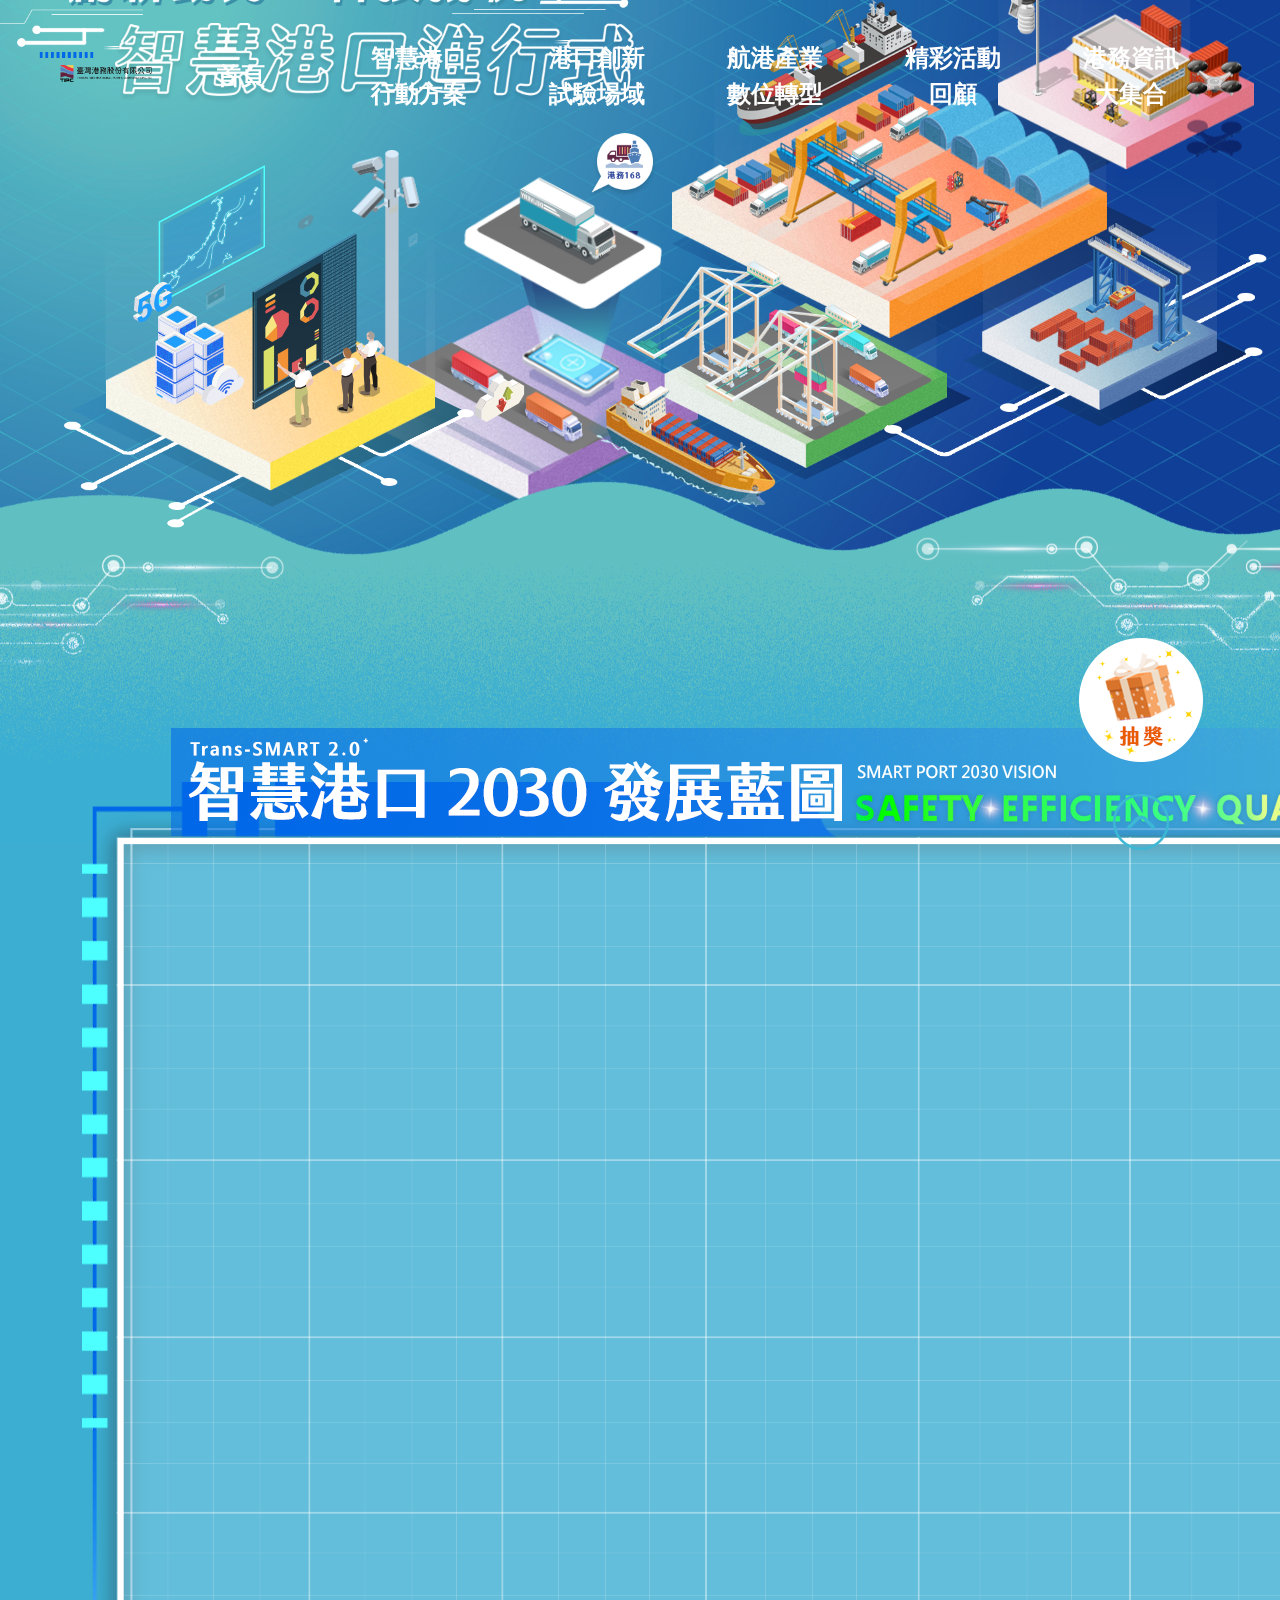
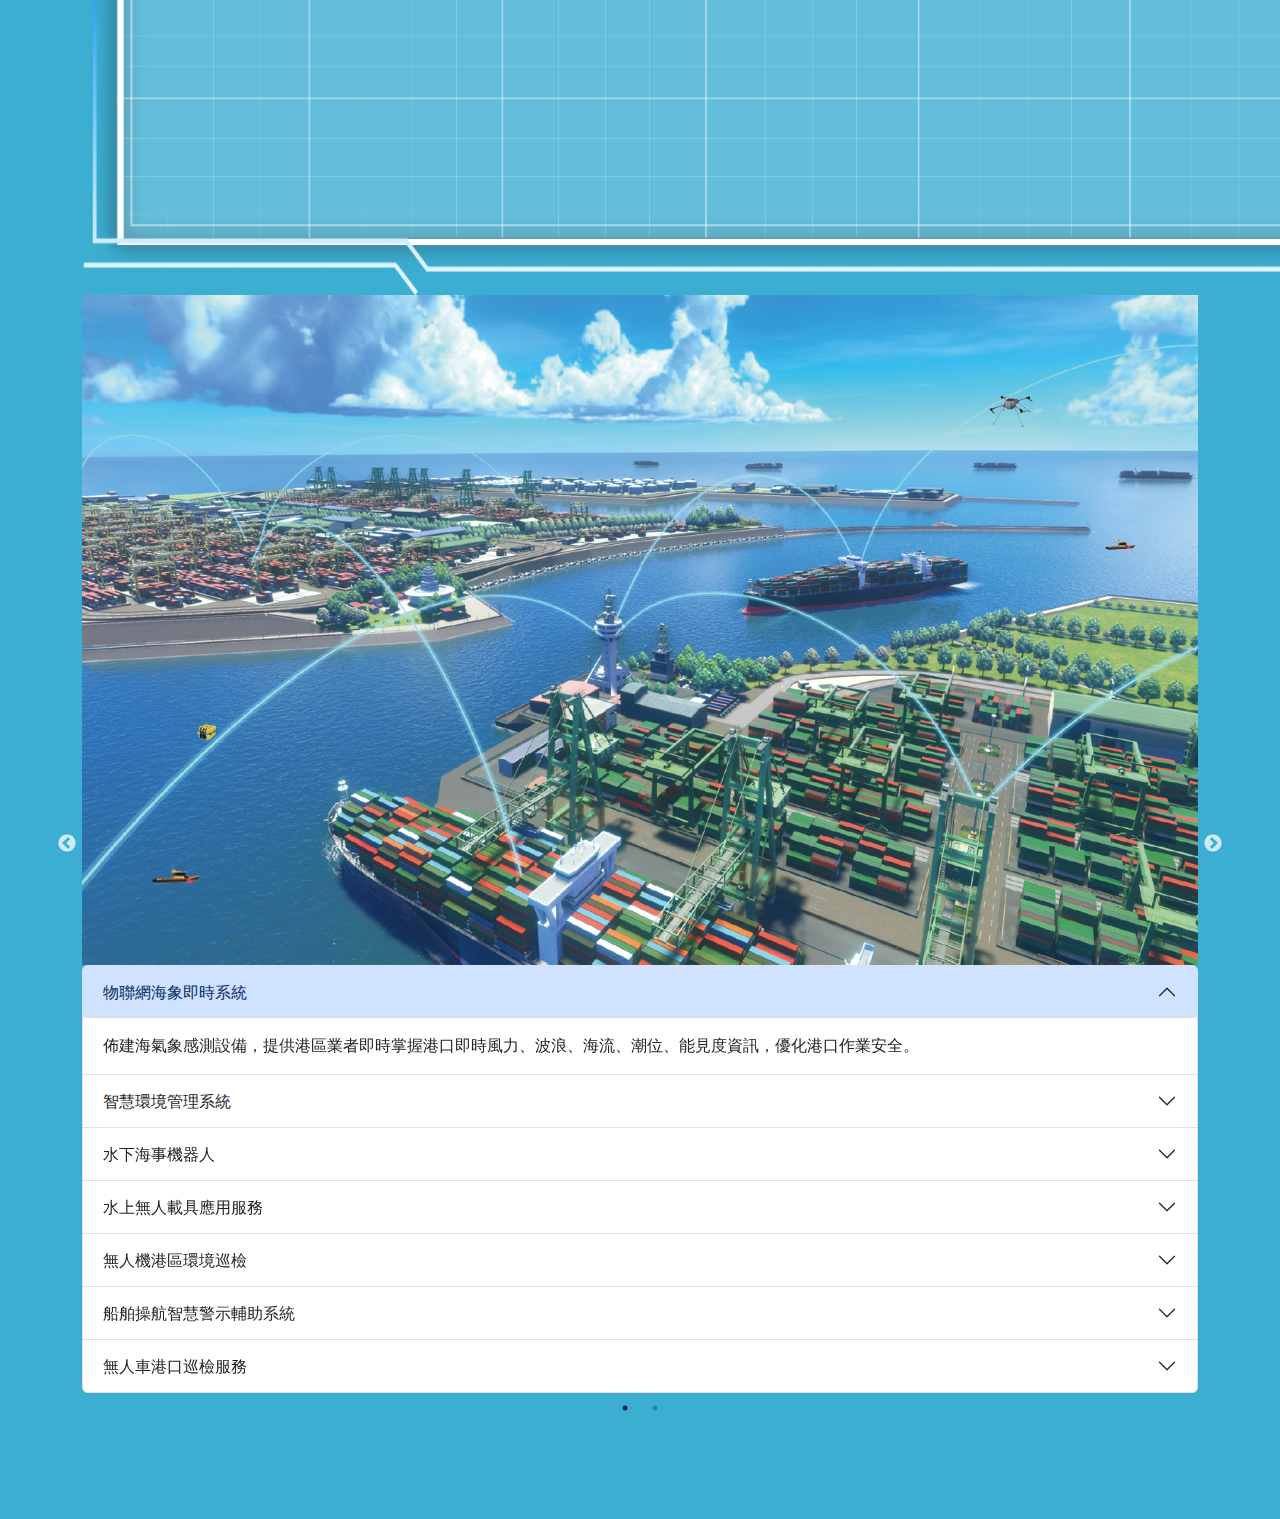
<file: index.html>
<!DOCTYPE html>
<html lang="zh-Hant">
    <head>
        <meta charset="UTF-8" />
        <meta name="viewport" content="width=device-width, initial-scale=1.0" />
        <title>臺灣港務交通博物館</title>
        <link rel="icon" href="./images/index/favicon.ico" />
        <link rel="stylesheet" href="./bootstrap-5.3.0/css/bootstrap.min.css" />
        <link rel="stylesheet" href="./slick/slick.css" />
        <link rel="stylesheet" href="./slick/slick-theme.css" />
        <link rel="stylesheet" href="./css/layout.css" />
        <link rel="stylesheet" href="./css/index.css" />
    </head>

    <body>
        <div class="header"></div>
        <section class="animation">
            <div class="animation-bg">
                <img
                    src="./images/index/index-bg.jpg"
                    class="img-fluid "
                    alt=""
                />
            </div>
            <div class="animation-label">
                <img src="./images/index/大標.png" class="img-fluid " alt="" />
            </div>
            <div class="animation-content">
                <div class="animation-area animation-shadow animation-yellow">
                    <span></span>
                    <img
                        src="./images/index/黃色區塊/黃色區塊.png"
                        class="img-fluid yellow-0"
                        alt=""
                    />
                    <img
                        src="./images/index/黃色區塊/jpg_工作區域 1.svg"
                        class="img-fluid yellow-1"
                        alt=""
                    />
                    <img
                        src="./images/index/黃色區塊/mail_工作區域 1.svg"
                        class="img-fluid yellow-2"
                        alt=""
                    />
                    <img
                        src="./images/index/黃色區塊/mail2_工作區域 1.svg"
                        class="img-fluid yellow-3"
                        alt=""
                    />
                    <img
                        src="./images/index/黃色區塊/yt_工作區域 1.svg"
                        class="img-fluid yellow-4"
                        alt=""
                    />
                    <img
                        src="./images/index/黃色區塊/yt2_工作區域 1.svg"
                        class="img-fluid yellow-5"
                        alt=""
                    />
                    <img
                        src="./images/index/黃色區塊/人_工作區域 1.svg"
                        class="img-fluid yellow-6"
                        alt=""
                    />
                    <img
                        src="./images/index/黃色區塊/文件_工作區域 1.svg"
                        class="img-fluid yellow-7"
                        alt=""
                    />
                    <img
                        src="./images/index/黃色區塊/星星_工作區域 1.svg"
                        class="img-fluid yellow-8"
                        alt=""
                    />
                    <img
                        src="./images/index/黃色區塊/相機_工作區域 1.svg"
                        class="img-fluid yellow-9"
                        alt=""
                    />
                    <img
                        src="./images/index/黃色區塊/音樂_工作區域 1.svg"
                        class="img-fluid yellow-10"
                        alt=""
                    />
                    <img
                        src="./images/index/黃色區塊/訊息_工作區域 1.svg"
                        class="img-fluid yellow-11"
                        alt=""
                    />
                    <img
                        src="./images/index/黃色區塊/統計表_工作區域 1.svg"
                        class="img-fluid yellow-12"
                        alt=""
                    />
                    <img
                        src="./images/index/黃色區塊/統計表2_工作區域 1.svg"
                        class="img-fluid yellow-13"
                        alt=""
                    />
                    <img
                        src="./images/index/黃色區塊/統計表3_工作區域 1.svg"
                        class="img-fluid yellow-14"
                        alt=""
                    />
                    <img
                        src="./images/index/黃色區塊/統計表4_工作區域 1.svg"
                        class="img-fluid yellow-15"
                        alt=""
                    />
                    <img
                        src="./images/index/黃色區塊/統計表5_工作區域 1.svg"
                        class="img-fluid yellow-16"
                        alt=""
                    />
                    <img
                        src="./images/index/黃色區塊/統計表6_工作區域 1.svg"
                        class="img-fluid yellow-17"
                        alt=""
                    />
                </div>
                <div class="animation-app">
                    <img
                        src="./images/index/app圖.png"
                        class="img-fluid "
                        alt=""
                    />
                </div>
                <div class="animation-cloud">
                    <img
                        src="./images/index/雲端_工作區域 1.svg"
                        class="img-fluid "
                        alt=""
                    />
                </div>
                <div class="animation-orange-boat">
                    <img
                        src="./images/index/橘色區塊_船.png"
                        class="img-fluid "
                        alt=""
                    />
                </div>
                <div class="animation-area animation-shadow animation-orange">
                    <span></span>
                    <img
                        src="./images/index/橘色方塊.png"
                        class="img-fluid"
                        alt=""
                    />
                </div>
                <div class="animation-area animation-shadow animation-purple">
                    <span></span>
                    <img
                        src="./images/index/紫色區塊.png"
                        class="img-fluid"
                        alt=""
                    />
                </div>
                <div class="animation-green-boat">
                    <img
                        src="./images/index/綠色區塊_船.png"
                        class="img-fluid"
                        alt=""
                    />
                </div>
                <div class="animation-area animation-shadow animation-green">
                    <span></span>
                    <img
                        src="./images/index/綠色區塊.png"
                        class="img-fluid"
                        alt=""
                    />
                </div>
                <div class="animation-area animation-shadow animation-blue">
                    <span></span>
                    <img
                        src="./images/index/藍色區塊.png"
                        class="img-fluid"
                        alt=""
                    />
                </div>
                <div class="animation-area animation-shadow animation-pink">
                    <span></span>
                    <img
                        src="./images/index/粉紅色區塊.png"
                        class="img-fluid"
                        alt=""
                    />
                </div>
                <div class="animation-shadow animation-drone">
                    <img
                        src="./images/index/無人機_工作區域 1.svg"
                        class="img-fluid"
                        alt=""
                    />
                </div>
            </div>
            <div class="wave-bg-box">
                <img
                    src="./images/index/背景波浪圖.png"
                    class="img-fluid"
                    alt=""
                />
            </div>
        </section>
        <div class="container pb-5 carousel-container">
            <div class="carousel-box">
                <img
                    src="./images/index/全景圖區塊/背景圖.png"
                    class="carousel-bg"
                    alt=""
                />
                <section class="carousel">
                    <div>
                        <img
                            src="./images/index/全景圖區塊/室外.jpg"
                            class="img-fluid"
                            alt=""
                        />
                        <div class="accordion" id="accordionExample1">
                            <div class="accordion-item">
                                <h2 class="accordion-header">
                                    <button
                                        class="accordion-button"
                                        type="button"
                                        data-bs-toggle="collapse"
                                        data-bs-target="#collapseOne"
                                        aria-expanded="true"
                                        aria-controls="collapseOne"
                                    >
                                        <span>物聯網海象即時系統</span>
                                    </button>
                                </h2>
                                <div
                                    id="collapseOne"
                                    class="accordion-collapse collapse show"
                                    data-bs-parent="#accordionExample1"
                                >
                                    <div class="accordion-body">
                                        佈建海氣象感測設備，提供港區業者即時掌握港口即時風力、波浪、海流、潮位、能見度資訊，優化港口作業安全。
                                    </div>
                                </div>
                            </div>
                            <div class="accordion-item">
                                <h2 class="accordion-header">
                                    <button
                                        class="accordion-button collapsed"
                                        type="button"
                                        data-bs-toggle="collapse"
                                        data-bs-target="#collapseTwo"
                                        aria-expanded="false"
                                        aria-controls="collapseTwo"
                                    >
                                        <span>智慧環境管理系統</span>
                                    </button>
                                </h2>
                                <div
                                    id="collapseTwo"
                                    class="accordion-collapse collapse"
                                    data-bs-parent="#accordionExample1"
                                >
                                    <div class="accordion-body">
                                        推動綠港平台、危險品管理系統、港灣構造物維護系統建置，即時掌握港口營運動態，強化港口管理效能。
                                    </div>
                                </div>
                            </div>
                            <div class="accordion-item">
                                <h2 class="accordion-header">
                                    <button
                                        class="accordion-button collapsed"
                                        type="button"
                                        data-bs-toggle="collapse"
                                        data-bs-target="#collapseThree"
                                        aria-expanded="false"
                                        aria-controls="collapseThree"
                                    >
                                        <span>水下海事機器人</span>
                                    </button>
                                </h2>
                                <div
                                    id="collapseThree"
                                    class="accordion-collapse collapse"
                                    data-bs-parent="#accordionExample1"
                                >
                                    <div class="accordion-body">
                                        進行水下設施物、碼頭岸壁等檢測維修作業，優化港口作業安全。
                                    </div>
                                </div>
                            </div>
                            <div class="accordion-item">
                                <h2 class="accordion-header">
                                    <button
                                        class="accordion-button collapsed"
                                        type="button"
                                        data-bs-toggle="collapse"
                                        data-bs-target="#collapseFour"
                                        aria-expanded="false"
                                        aria-controls="collapseFour"
                                    >
                                        <span>水上無人載具應用服務</span>
                                    </button>
                                </h2>
                                <div
                                    id="collapseFour"
                                    class="accordion-collapse collapse"
                                    data-bs-parent="#accordionExample1"
                                >
                                    <div class="accordion-body">
                                        無人載具於港口進行環境數據收集、水域垃圾油污清理作業，提升港口服務品質。
                                    </div>
                                </div>
                            </div>
                            <div class="accordion-item">
                                <h2 class="accordion-header">
                                    <button
                                        class="accordion-button collapsed"
                                        type="button"
                                        data-bs-toggle="collapse"
                                        data-bs-target="#collapseFive"
                                        aria-expanded="false"
                                        aria-controls="collapseFive"
                                    >
                                        <span>無人機港區環境巡檢</span>
                                    </button>
                                </h2>
                                <div
                                    id="collapseFive"
                                    class="accordion-collapse collapse"
                                    data-bs-parent="#accordionExample1"
                                >
                                    <div class="accordion-body">
                                        以無人機自主飛行方式執行巡檢任務，並透過AI影像判讀分析告警訊息，強化港口管理效能。
                                    </div>
                                </div>
                            </div>
                            <div class="accordion-item">
                                <h2 class="accordion-header">
                                    <button
                                        class="accordion-button collapsed"
                                        type="button"
                                        data-bs-toggle="collapse"
                                        data-bs-target="#collapseSix"
                                        aria-expanded="false"
                                        aria-controls="collapseSix"
                                    >
                                        <span>船舶操航智慧警示輔助系統</span>
                                    </button>
                                </h2>
                                <div
                                    id="collapseSix"
                                    class="accordion-collapse collapse"
                                    data-bs-parent="#accordionExample1"
                                >
                                    <div class="accordion-body">
                                        串聯雷達、AIS及相關感測設備，規劃船舶虛擬安全航道，提升船舶航行安全。
                                    </div>
                                </div>
                            </div>
                            <div class="accordion-item">
                                <h2 class="accordion-header">
                                    <button
                                        class="accordion-button collapsed"
                                        type="button"
                                        data-bs-toggle="collapse"
                                        data-bs-target="#collapseSeven"
                                        aria-expanded="false"
                                        aria-controls="collapseSeven"
                                    >
                                        <span>無人車港口巡檢服務</span>
                                    </button>
                                </h2>
                                <div
                                    id="collapseSeven"
                                    class="accordion-collapse collapse"
                                    data-bs-parent="#accordionExample1"
                                >
                                    <div class="accordion-body">
                                        應用無人車於封閉場域進行道路、環境巡檢作業，強化場域管理效能。
                                    </div>
                                </div>
                            </div>
                        </div>
                    </div>
                    <div>
                        <img
                            src="./images/index/全景圖區塊/室內.jpg"
                            class="img-fluid"
                            alt=""
                        />
                        <div class="accordion" id="accordionExample2">
                            <div class="accordion-item">
                                <h2 class="accordion-header">
                                    <button
                                        class="accordion-button"
                                        type="button"
                                        data-bs-toggle="collapse"
                                        data-bs-target="#collapseEight"
                                        aria-expanded="true"
                                        aria-controls="collapseEight"
                                    >
                                        <span>智慧能源管理系統建置</span>
                                    </button>
                                </h2>
                                <div
                                    id="collapseEight"
                                    class="accordion-collapse collapse show"
                                    data-bs-parent="#accordionExample2"
                                >
                                    <div class="accordion-body">
                                        感測港區及建築物能源使用狀況，因應環境變化自動調整運轉模式，降低能源耗損。
                                    </div>
                                </div>
                            </div>
                            <div class="accordion-item">
                                <h2 class="accordion-header">
                                    <button
                                        class="accordion-button collapsed"
                                        type="button"
                                        data-bs-toggle="collapse"
                                        data-bs-target="#collapseNine"
                                        aria-expanded="false"
                                        aria-controls="collapseNine"
                                    >
                                        <span>智慧商情平台</span>
                                    </button>
                                </h2>
                                <div
                                    id="collapseNine"
                                    class="accordion-collapse collapse"
                                    data-bs-parent="#accordionExample2"
                                >
                                    <div class="accordion-body">
                                        串聯港口重要營運數據資訊，導入視覺化管理儀表板，輔助港口營運決策模式。
                                    </div>
                                </div>
                            </div>
                            <div class="accordion-item">
                                <h2 class="accordion-header">
                                    <button
                                        class="accordion-button collapsed"
                                        type="button"
                                        data-bs-toggle="collapse"
                                        data-bs-target="#collapseTen"
                                        aria-expanded="false"
                                        aria-controls="collapseTen"
                                    >
                                        <span>智慧監控管理系統</span>
                                    </button>
                                </h2>
                                <div
                                    id="collapseTen"
                                    class="accordion-collapse collapse"
                                    data-bs-parent="#accordionExample2"
                                >
                                    <div class="accordion-body">
                                        整合臺灣港群CCTV影像，並導入AI影像辨識偵測港區異常動態主動告警，強化港口管理效能。
                                    </div>
                                </div>
                            </div>
                            <div class="accordion-item">
                                <h2 class="accordion-header">
                                    <button
                                        class="accordion-button collapsed"
                                        type="button"
                                        data-bs-toggle="collapse"
                                        data-bs-target="#collapseEleven"
                                        aria-expanded="false"
                                        aria-controls="collapseEleven"
                                    >
                                        <span>智慧旅運系統</span>
                                    </button>
                                </h2>
                                <div
                                    id="collapseEleven"
                                    class="accordion-collapse collapse"
                                    data-bs-parent="#accordionExample2"
                                >
                                    <div class="accordion-body">
                                        感測旅運場站人流數量，提供即時旅運交通服務訊息，提升旅運服務品質。
                                    </div>
                                </div>
                            </div>
                            <div class="accordion-item">
                                <h2 class="accordion-header">
                                    <button
                                        class="accordion-button collapsed"
                                        type="button"
                                        data-bs-toggle="collapse"
                                        data-bs-target="#collapseTwelfth"
                                        aria-expanded="false"
                                        aria-controls="collapseTwelfth"
                                    >
                                        <span>智慧戰情中心</span>
                                    </button>
                                </h2>
                                <div
                                    id="collapseTwelfth"
                                    class="accordion-collapse collapse"
                                    data-bs-parent="#accordionExample2"
                                >
                                    <div class="accordion-body">
                                        以港口3D視覺化圖層結合營運管理資訊，掌握港口即時動態，優化臺灣港群管理效率。
                                    </div>
                                </div>
                            </div>
                        </div>
                    </div>
                </section>
            </div>
        </div>
        <div class="footer m-5"></div>
        <!-- js -->
        <script src="./js/jquery-3.4.1.min.js"></script>
        <script src="./gsap-public/gsap-public/minified/gsap.min.js"></script>
        <script src="./bootstrap-5.3.0/js/bootstrap.min.js"></script>
        <script src="./bootstrap-5.3.0/js/bootstrap.bundle.min.js"></script>
        <script src="./slick/slick.min.js"></script>
        <script src="./js/animation.js"></script>
        <!-- layout -->
        <script>
                        $.ajax({
                url: './header.html',
                dataType: 'html',
                success: function (response) {
                    $('.header').html(response);
                },
                error: function (xhr, status, error) {
                    console.log('Error loading header:', error);
                }
            });
        </script>
        <script src="./js/style.js"></script>
        <script src="./js/index.js"></script>
    </body>
</html>
</file>
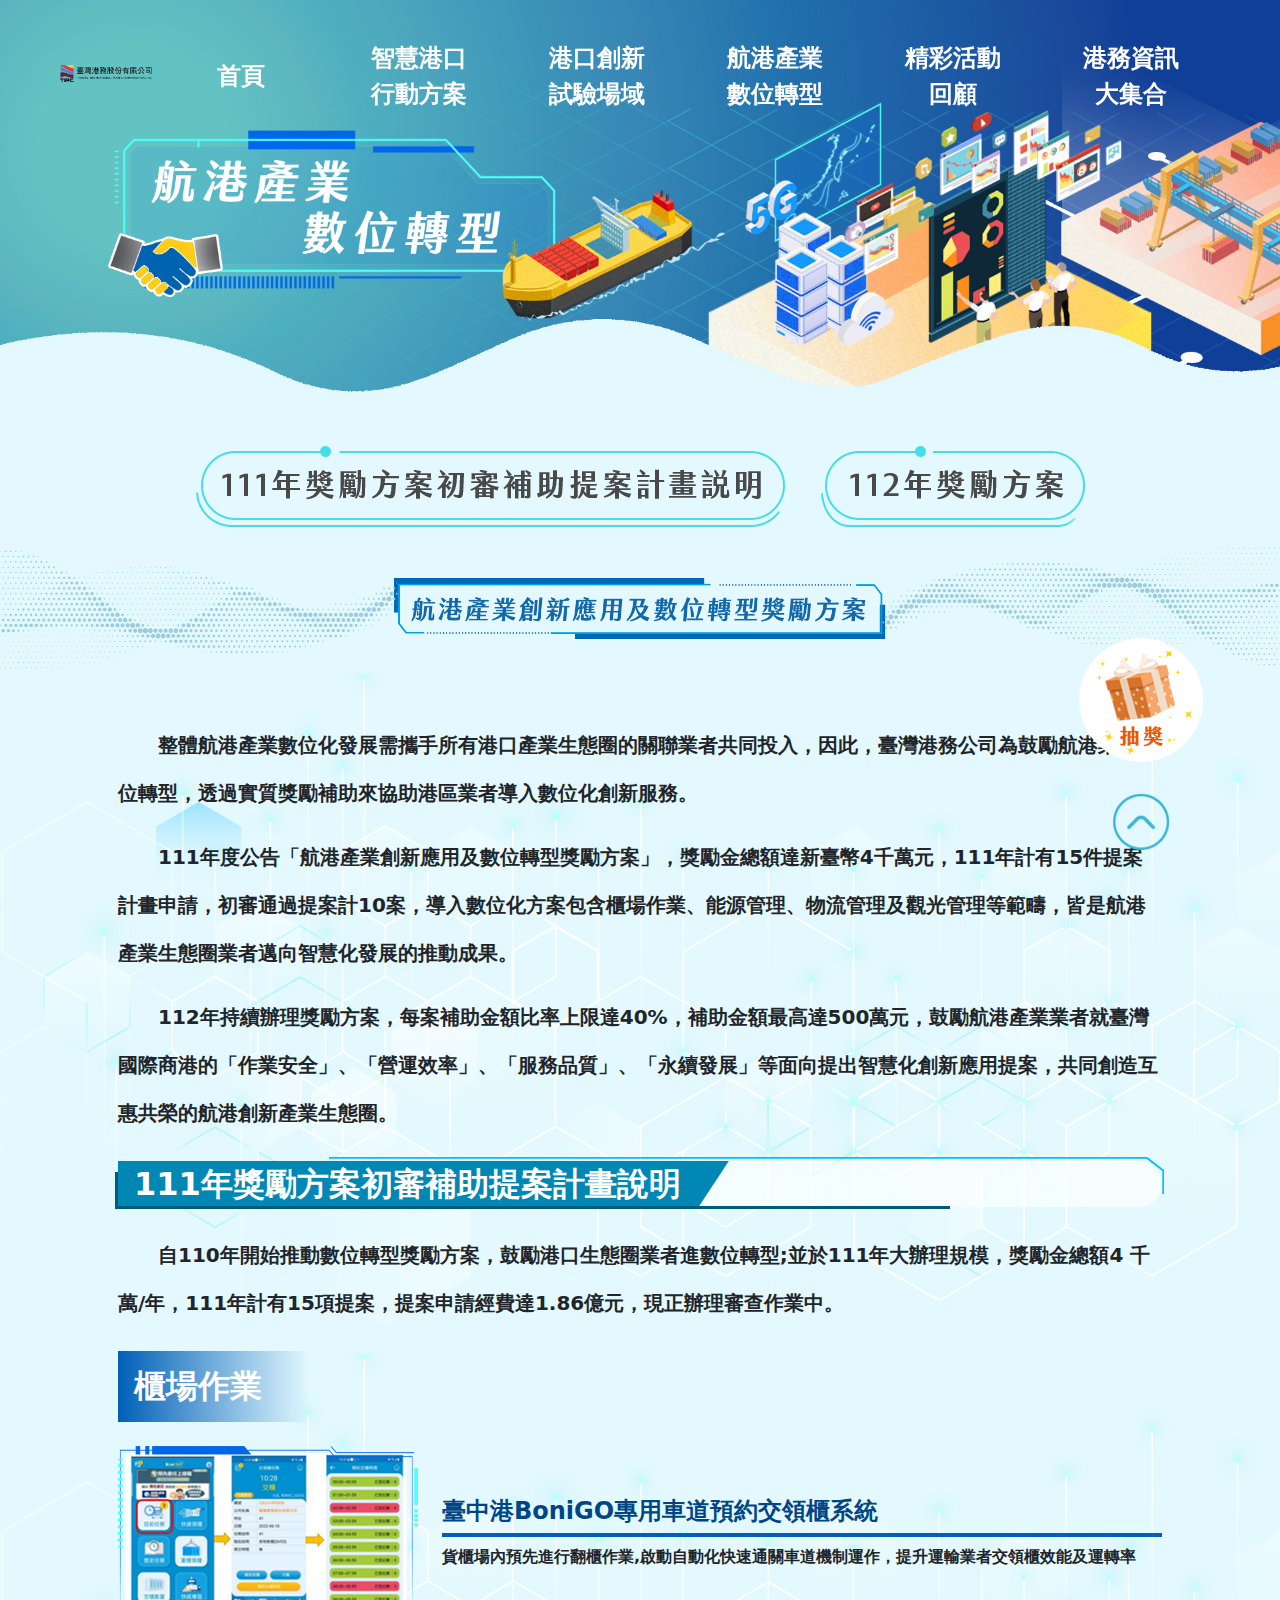
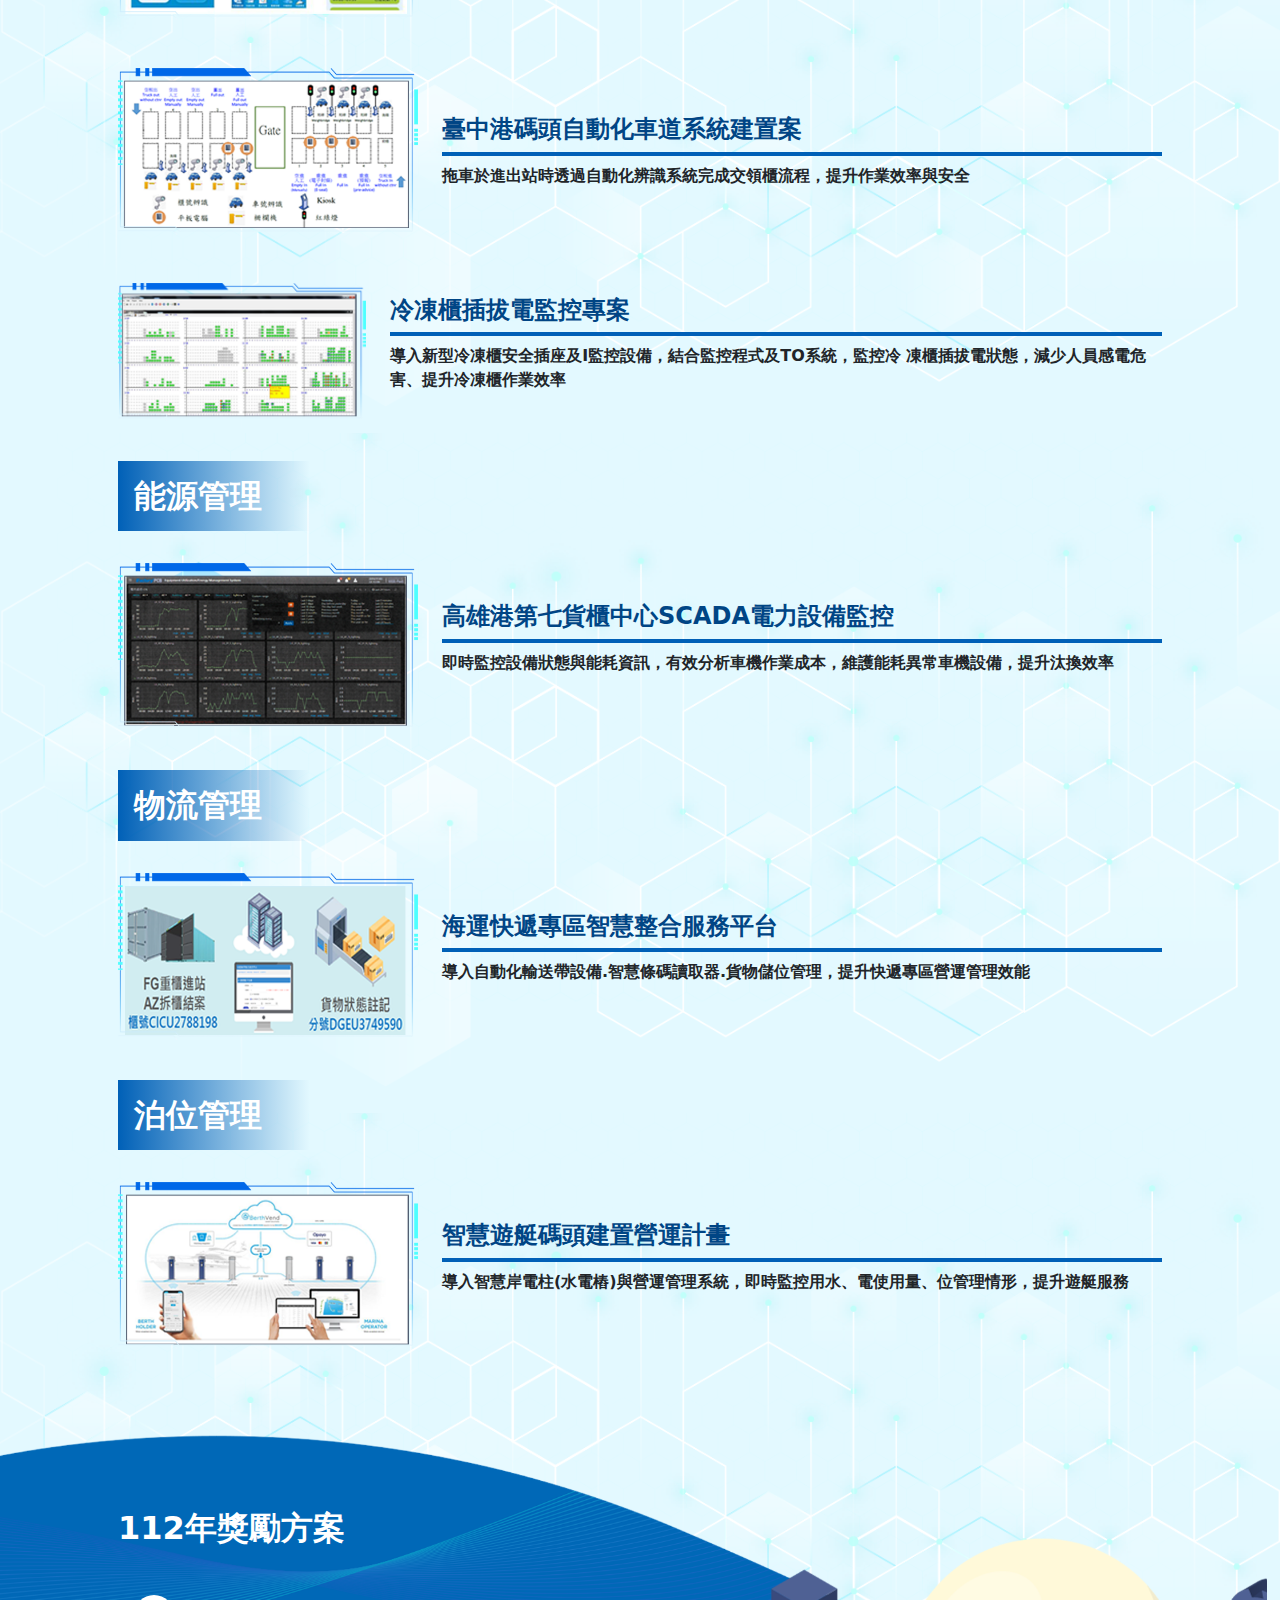
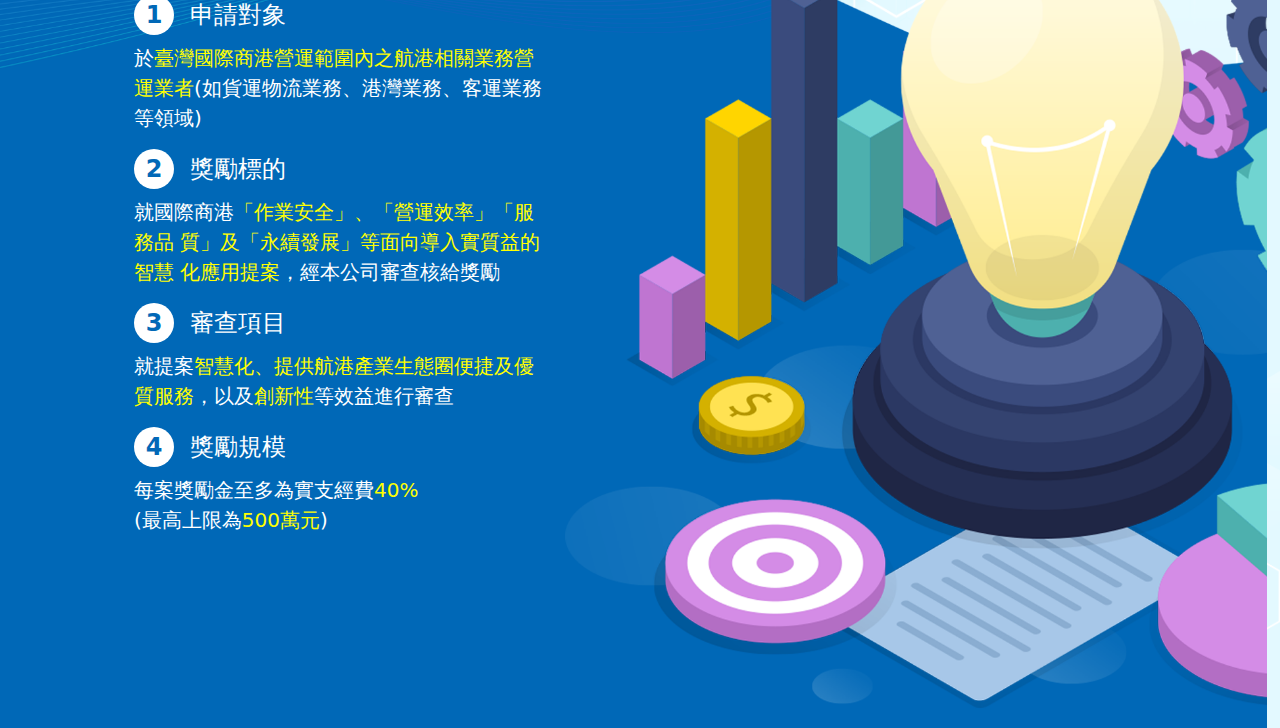
<file: digital.html>
<!DOCTYPE html>
<html lang="zh-Hant">
    <head>
        <meta charset="UTF-8" />
        <meta name="viewport" content="width=device-width, initial-scale=1.0" />
        <title>臺灣港務交通博物館 | 航港產業數位轉型</title>
        <link rel="icon" href="https://www.twport.com.tw/favicon.ico" />
        <link rel="stylesheet" href="./bootstrap-5.3.0/css/bootstrap.min.css" />
        <link rel="stylesheet" href="./css/layout.css" />
        <link rel="stylesheet" href="./css/pages.css" />
        <style type="text/css">
            .year-112-bg {
                background-image: url(./images/pages/digital/112獎勵底圖.png);
                background-size: contain;
                background-repeat: no-repeat;
                height: 71.5vw;
            }
            .year-112 {
                position: absolute;
                z-index: 0;
            }
            .unordered {
                margin-left: 1rem;
                width: 40%;
            }
            .list {
                display: flex;
                align-items: center;
                margin-top: 1rem;
            }
            .list span{
                display: flex;
                justify-content: center;
                align-items: center;
                border-radius: 50%;
                background-color: #fff;
                color: #0168b7;
                font-weight: 900;
                width: 40px;
                height: 40px;
                margin-right: 1rem;
            }
            .list-highlight{
                color: yellow;
            }
            @media (max-width:1200px) {
            .year-112-bg {
                background-size: cover;
                background-repeat: no-repeat;
                height: 100%;
            }
            }
            @media (max-width: 768px) {
            .unordered {
                width: 100%;
            }
            }
        </style>
    </head>

    <body>
        <div class="header"></div>
        <section class="banner">
            <picture>
                <source
                    media="(max-width: 768px)"
                    srcset="./images/pages/digital/Digital-bg-mobile.jpg"
                />
                <img
                    src="./images/pages/digital/Digital-bg.jpg"
                    class="img-fluid"
                    alt=""
                />
            </picture>
        </section>
        <section class="content-box">
            <div class="container navbar-box">
                <ul class="nav d-flex justify-content-center flex-wrap">
                    <li class="nav-item m-3">
                        <a href="#" title="111年獎勵方案初審補助提案計畫說明"
                            ><img
                                src="./images/pages/digital/按鈕1.png"
                                class="img-fluid nav-img"
                                alt="111年獎勵方案初審補助提案計畫說明"
                        /></a>
                    </li>
                    <li class="nav-item m-3">
                        <a href="#" title="112年獎勵方案計畫"
                            ><img
                                src="./images/pages/digital/按鈕2.png"
                                class="img-fluid nav-img"
                                alt="112年獎勵方案計畫"
                        /></a>
                    </li>
                </ul>
            </div>
            <div class="content-label">
                <picture>
                    <source
                        media="(max-width: 768px)"
                        srcset="./images/pages/digital/航港產業標題mobile.png"
                    />
                    <img
                        src="./images/pages/digital/航港產業標題.png"
                        class="img-fluid"
                        alt="航港產業創新應用及數位轉型獎勵方案"
                    />
                </picture>
            </div>
            <div class="content">
                <div class="container p-5">
                    <div class="content-area">
                        <p class="text-indent fs-5 fw-semibold">
                            整體航港產業數位化發展需攜手所有港口產業生態圈的關聯業者共同投入，因此，臺灣港務公司為鼓勵航港業者數位轉型，透過實質獎勵補助來協助港區業者導入數位化創新服務。
                        </p>
                        <p class="text-indent fs-5 fw-semibold">
                            111年度公告「航港產業創新應用及數位轉型獎勵方案」，獎勵金總額達新臺幣4千萬元，111年計有15件提案計畫申請，初審通過提案計10案，導入數位化方案包含櫃場作業、能源管理、物流管理及觀光管理等範疇，皆是航港產業生態圈業者邁向智慧化發展的推動成果。
                        </p>
                        <p
                            class="text-indent fs-5 fw-semibold"
                            id="RewardExplanation"
                        >
                            112年持續辦理獎勵方案，每案補助金額比率上限達40%，補助金額最高達500萬元，鼓勵航港產業業者就臺灣國際商港的「作業安全」、「營運效率」、「服務品質」、「永續發展」等面向提出智慧化創新應用提案，共同創造互惠共榮的航港創新產業生態圈。
                        </p>
                    </div>
                    <div class="content-area-label h2 fw-semibold my-4">
                        <span class="content-area-label-txt ps-3 pe-5 py-1 me-5"
                            >111年獎勵方案初審補助提案計畫說明</span
                        >
                    </div>
                    <div class="content-area">
                        <p class="text-indent fs-5 fw-semibold">
                            自110年開始推動數位轉型獎勵方案，鼓勵港口生態圈業者進數位轉型;並於111年大辦理規模，獎勵金總額4
                            千萬/年，111年計有15項提案，提案申請經費達1.86億元，現正辦理審查作業中。
                        </p>
                        <div class="detail-box mt-4">
                            <div class="detail-label h2 fw-bolder p-3 pe-5">
                                櫃場作業
                            </div>
                            <div
                                class="detail-content-box mt-1 d-flex align-items-center flex-column flex-xl-row"
                            >
                                <div class="detail-pic py-3">
                                    <img
                                        src="./images/pages/digital/臺中港BoniGO專用車道預約交領櫃系統.png"
                                        class="img-fluid"
                                        alt=""
                                    />
                                </div>
                                <div
                                    class="detail-content ps-sm-4 py-3 flex-grow-1"
                                >
                                    <div
                                        class="detail-content-title pb-2 h4 fw-semibold"
                                    >
                                        臺中港BoniGO專用車道預約交領櫃系統
                                    </div>
                                    <div class="detail-content-txt fw-semibold">
                                        貨櫃場內預先進行翻櫃作業,啟動自動化快速通關車道機制運作，<span
                                            class="txt-highlight"
                                            >提升運輸業者交領櫃效能及運轉率</span
                                        >
                                    </div>
                                </div>
                            </div>
                            <div
                                class="detail-content-box mt-3 d-flex align-items-center flex-column flex-xl-row"
                            >
                                <div class="detail-pic py-3">
                                    <img
                                        src="./images/pages/digital/臺中港碼頭自動化車道系統建置案.png"
                                        class="img-fluid"
                                        alt=""
                                    />
                                </div>
                                <div
                                    class="detail-content ps-sm-4 py-3 flex-grow-1"
                                >
                                    <div
                                        class="detail-content-title pb-2 h4 fw-semibold"
                                    >
                                        臺中港碼頭自動化車道系統建置案
                                    </div>
                                    <div class="detail-content-txt fw-semibold">
                                        拖車於進出站時透過自動化辨識系統完成交領櫃流程，<span
                                            class="txt-highlight"
                                            >提升作業效率與安全</span
                                        >
                                    </div>
                                </div>
                            </div>
                            <div
                                class="detail-content-box mt-3 d-flex align-items-center flex-column flex-xl-row"
                            >
                                <div class="detail-pic py-3">
                                    <img
                                        src="./images/pages/digital/冷凍櫃插拔電監控專案.png"
                                        class="img-fluid"
                                        alt=""
                                    />
                                </div>
                                <div
                                    class="detail-content ps-sm-4 py-3 flex-grow-1"
                                >
                                    <div
                                        class="detail-content-title pb-2 h4 fw-semibold"
                                    >
                                        冷凍櫃插拔電監控專案
                                    </div>
                                    <div class="detail-content-txt fw-semibold">
                                        <p>
                                            導入新型冷凍櫃安全插座及I監控設備，結合監控程式及TO系統，監控冷
                                            凍櫃插拔電狀態，<span
                                                class="txt-highlight"
                                                >減少人員感電危害、提升冷凍櫃作業效率</span
                                            >
                                        </p>
                                    </div>
                                </div>
                            </div>
                        </div>
                        <div class="detail-box mt-4">
                            <div class="detail-label h2 fw-bolder p-3 pe-5">
                                能源管理
                            </div>
                            <div
                                class="detail-content-box mt-3 d-flex align-items-center flex-column flex-xl-row"
                            >
                                <div class="detail-pic py-3">
                                    <img
                                        src="./images/pages/digital/高雄港第七貨櫃中心SCADA電力設備監控.png"
                                        class="img-fluid"
                                        alt=""
                                    />
                                </div>
                                <div
                                    class="detail-content ps-sm-4 py-3 flex-grow-1"
                                >
                                    <div
                                        class="detail-content-title pb-2 h4 fw-semibold"
                                    >
                                        高雄港第七貨櫃中心SCADA電力設備監控
                                    </div>
                                    <div class="detail-content-txt fw-semibold">
                                        <p>
                                            即時監控設備狀態與能耗資訊，有效分析車機作業成本，<span
                                                class="txt-highlight"
                                                >維護能耗異常車機設備，提升汰換效率</span
                                            >
                                        </p>
                                    </div>
                                </div>
                            </div>
                        </div>
                        <div class="detail-box mt-4">
                            <div class="detail-label h2 fw-bolder p-3 pe-5">
                                物流管理
                            </div>
                            <div
                                class="detail-content-box mt-3 d-flex align-items-center flex-column flex-xl-row"
                            >
                                <div class="detail-pic py-3">
                                    <img
                                        src="./images/pages/digital/海運快遞專區智慧整合服務平台.png"
                                        class="img-fluid"
                                        alt=""
                                    />
                                </div>
                                <div
                                    class="detail-content ps-sm-4 py-3 flex-grow-1"
                                >
                                    <div
                                        class="detail-content-title pb-2 h4 fw-semibold"
                                    >
                                        海運快遞專區智慧整合服務平台
                                    </div>
                                    <div class="detail-content-txt fw-semibold">
                                        <p>
                                            導入自動化輸送帶設備.智慧條碼讀取器.貨物儲位管理，<span
                                                class="txt-highlight"
                                                >提升快遞專區營運管理效能</span
                                            >
                                        </p>
                                    </div>
                                </div>
                            </div>
                        </div>
                        <div class="detail-box mt-4">
                            <div class="detail-label h2 fw-bolder p-3 pe-5">
                                泊位管理
                            </div>
                            <div
                                class="detail-content-box mt-3 d-flex align-items-center flex-column flex-xl-row"
                            >
                                <div class="detail-pic py-3">
                                    <img
                                        src="./images/pages/digital/智慧遊艇碼頭建置營運計畫.png"
                                        class="img-fluid"
                                        alt=""
                                    />
                                </div>
                                <div
                                    class="detail-content ps-sm-4 py-3 flex-grow-1"
                                >
                                    <div
                                        class="detail-content-title pb-2 h4 fw-semibold"
                                    >
                                        智慧遊艇碼頭建置營運計畫
                                    </div>
                                    <div
                                        id="RewardProgram"
                                        class="detail-content-txt fw-semibold"
                                    >
                                        <p>
                                            導入智慧岸電柱(水電樁)與營運管理系統，<span
                                                class="txt-highlight"
                                                >即時監控用水、電使用量、位管理情形，提升遊艇服務</span
                                            >
                                        </p>
                                    </div>
                                </div>
                            </div>
                        </div>
                    </div>
                </div>
                <div class="content-area position-relative year-112-bg">
                    <!-- <img
                        src="./images/pages/digital/112獎勵底圖.png"
                        class="img-fluid year-112"
                        alt=""
                    /> -->
                    <div class="container position-relative p-5 text-white">
                        <div class="content-title h2 fw-semibold pt-5">
                            112年獎勵方案
                        </div>
                        <div class="unordered pt-4 fs-5">
                            <div class="list h4"><span>1</span>申請對象</div>
                            <div class="list-item">
                                於<span class="list-highlight"
                                    >臺灣國際商港營運範圍內之航港相關業務營
                                    運業者</span
                                >(如貨運物流業務、港灣業務、客運業務 等領域)
                            </div>
                            <div class="list h4"><span>2</span>獎勵標的</div>
                            <div class="list-item">
                                就國際商港<span class="list-highlight"
                                    >「作業安全」、「營運效率」「服務品
                                    質」及「永續發展」等面向導入實質益的智慧
                                    化應用提案</span
                                >，經本公司審查核給獎勵
                            </div>
                            <div class="list h4"><span>3</span>審查項目</div>
                            <div class="list-item">
                                就提案<span class="list-highlight"
                                    >智慧化、提供航港產業生態圈便捷及優
                                    質服務</span
                                >，以及<span class="list-highlight">創新性</span
                                >等效益進行審查
                            </div>
                            <div class="list h4"><span>4</span>獎勵規模</div>
                            <div class="list-item">
                                每案獎勵金至多為實支經費<span
                                    class="list-highlight"
                                    >40% <br /> </span
                                >(最高上限為<span class="list-highlight"
                                    >500萬元</span
                                >)
                            </div>
                        </div>
                    </div>
                </div>
            </div>
        </section>
        <!-- js -->
        <script src="./js/jquery-3.4.1.min.js"></script>
        <script src="./bootstrap-5.3.0/js/bootstrap.min.js"></script>
        <script src="./bootstrap-5.3.0/js/bootstrap.bundle.min.js"></script>
        <!-- layout -->
        <script>
                        $.ajax({
                url: './header.html',
                dataType: 'html',
                success: function (response) {
                    $('.header').html(response);
                },
                error: function (xhr, status, error) {
                    console.log('Error loading header:', error);
                }
            });
        </script>
        <script src="./js/style.js"></script>
        <script src="./js/pages.js"></script>
    </body>
</html>
</file>
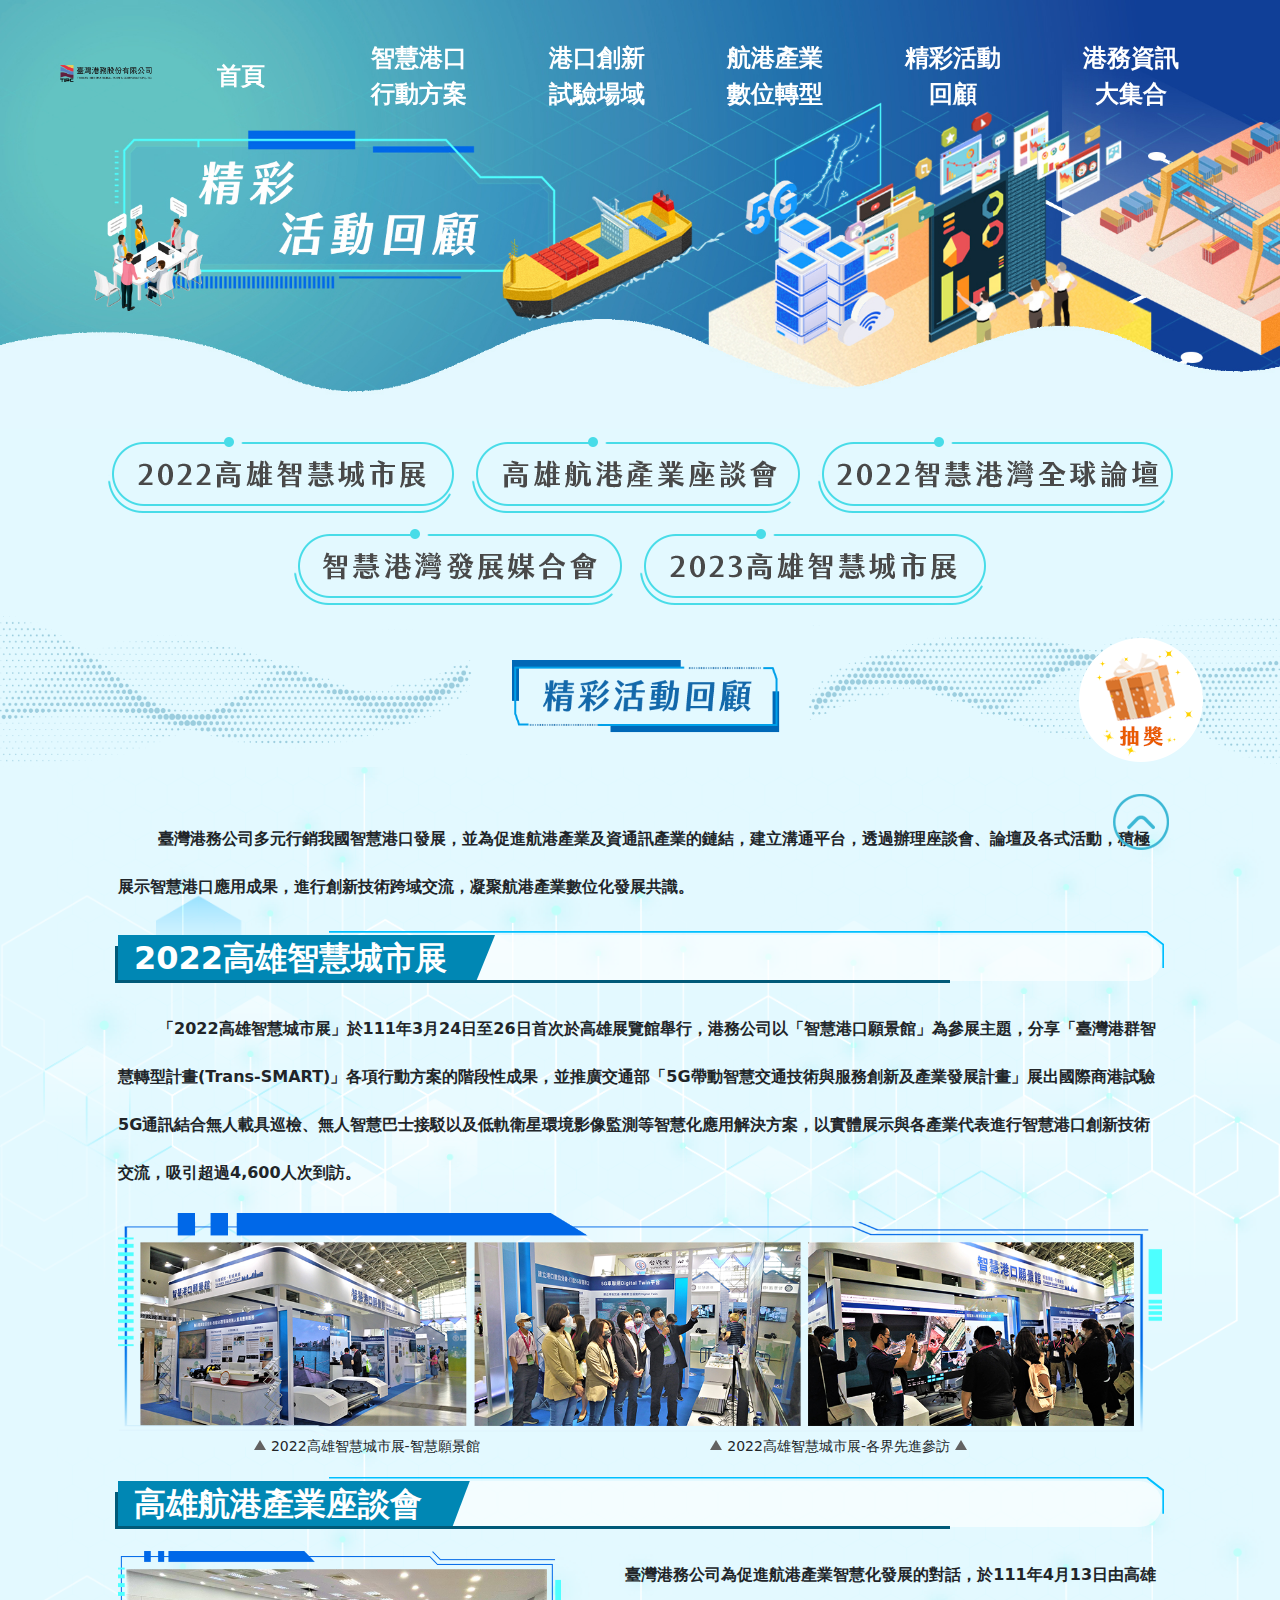
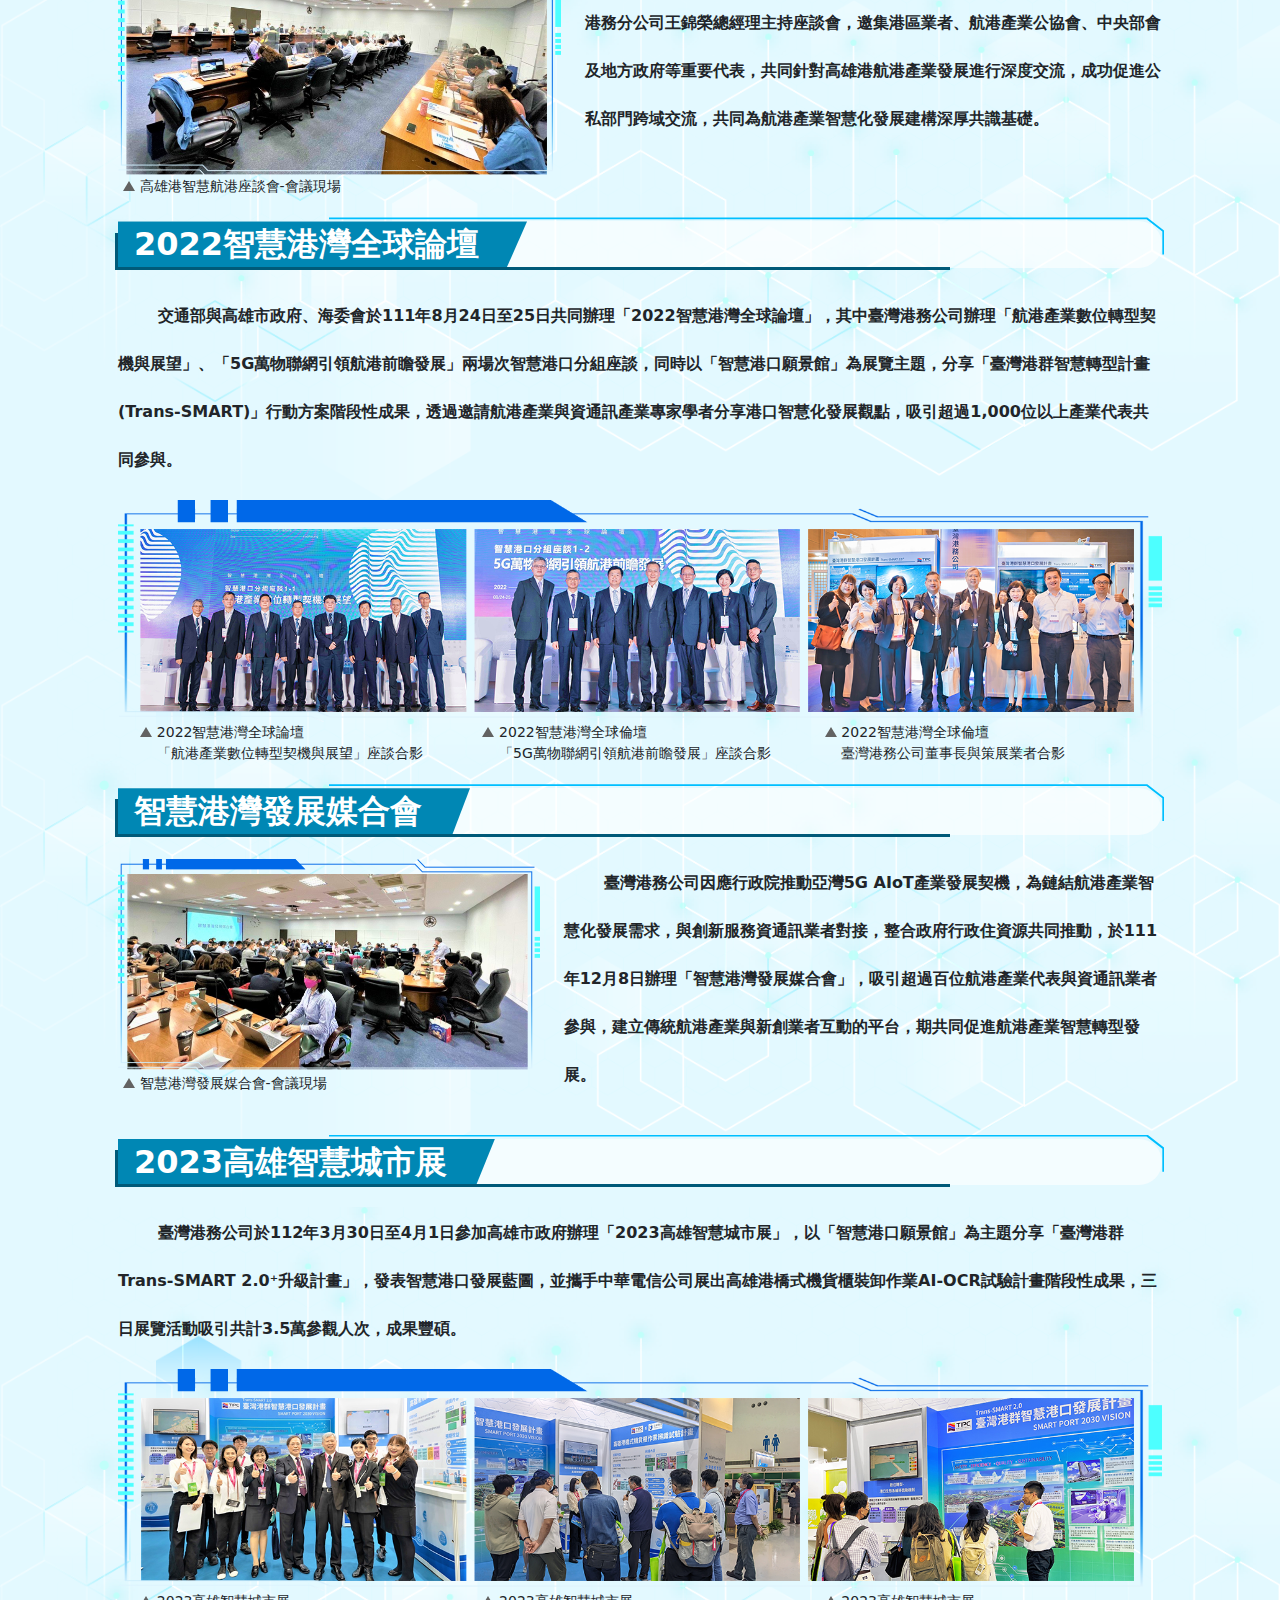
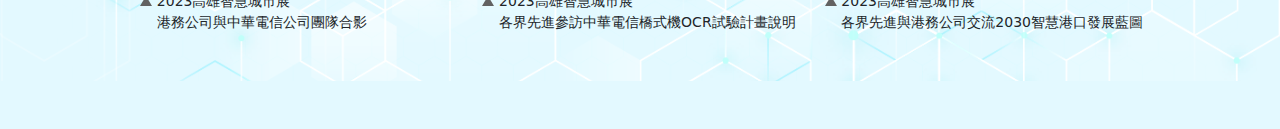
<file: highlight.html>
<!DOCTYPE html>
<html lang="zh-Hant">
    <head>
        <meta charset="UTF-8" />
        <meta name="viewport" content="width=device-width, initial-scale=1.0" />
        <title>臺灣港務交通博物館 | 精彩活動回顧</title>
        <link rel="icon" href="https://www.twport.com.tw/favicon.ico" />
        <link rel="stylesheet" href="./bootstrap-5.3.0/css/bootstrap.min.css" />
        <link rel="stylesheet" href="./css/layout.css" />
        <link rel="stylesheet" href="./css/pages.css" />
    </head>

    <body class="pb-5">
        <div class="header"></div>
        <section class="banner">
            <picture>
                <source
                    media="(max-width: 576px)"
                    srcset="./images/pages/highlight/highlight-bg-mobile.jpg"
                />
                <img
                    src="./images/pages/highlight/highlight-bg.jpg"
                    class="img-fluid"
                    alt=""
                />
            </picture>
        </section>
        <section class="content-box">
            <div class="navbar-box">
                <ul class="nav d-flex justify-content-center flex-wrap">
                    <li class="nav-item m-1 m-sm-2">
                        <a href="#" title="2022高雄智慧城市展"
                            ><img
                                src="./images/pages/highlight/按鈕1.png"
                                class="img-fluid nav-img"
                                alt="2022高雄智慧城市展"
                        /></a>
                    </li>
                    <li class="nav-item m-1 m-sm-2">
                        <a href="#" title="高雄航港產業座談會"
                            ><img
                                src="./images/pages/highlight/按鈕2.png"
                                class="img-fluid nav-img"
                                alt="高雄航港產業座談會"
                        /></a>
                    </li>
                    <li class="nav-item m-1 m-sm-2">
                        <a href="#" title="2022智慧港灣全球論壇"
                            ><img
                                src="./images/pages/highlight/按鈕3.png"
                                class="img-fluid nav-img"
                                alt="2022智慧港灣全球論壇"
                        /></a>
                    </li>
                    <li class="nav-item m-1 m-sm-2">
                        <a href="#" title="智慧港灣發展媒合會"
                            ><img
                                src="./images/pages/highlight/按鈕4.png"
                                class="img-fluid nav-img"
                                alt="智慧港灣發展媒合會"
                        /></a>
                    </li>
                    <li class="nav-item m-1 m-sm-2">
                        <a href="#" title="2023高雄智慧城市展"
                            ><img
                                src="./images/pages/highlight/按鈕5.png"
                                class="img-fluid nav-img"
                                alt="2023高雄智慧城市展"
                        /></a>
                    </li>
                </ul>
            </div>
            <div class="content-label">
                <picture>
                    <source
                        media="(max-width: 576px)"
                        srcset="./images/pages/highlight/精彩活動回顧mobile.png"
                    />
                    <img
                        src="./images/pages/highlight/精彩活動回顧.png"
                        class="img-fluid"
                        alt="精彩活動回顧"
                    />
                </picture>
            </div>
            <div class="content">
                <div class="container py-5 px-3 px-sm-5">
                    <div class="content-area">
                        <p class="text-indent fs-style  fw-semibold">
                            臺灣港務公司多元行銷我國智慧港口發展，並為促進航港產業及資通訊產業的鏈結，建立溝通平台，透過辦理座談會、論壇及各式活動，積極展示智慧港口應用成果，進行創新技術跨域交流，凝聚航港產業數位化發展共識。
                        </p>
                    </div>
                    <div
                        id="Exhibition-2022"
                        class="content-area-label h2 fw-semibold my-4"
                    >
                        <span class="content-area-label-txt ps-3 pe-5 py-1 me-5"
                            >2022高雄智慧城市展</span
                        >
                    </div>
                    <div class="content-area">
                        <p class="text-indent fs-style  fw-semibold">
                            「2022高雄智慧城市展」於111年3月24日至26日首次於高雄展覽館舉行，港務公司以「智慧港口願景館」為參展主題，分享「臺灣港群智慧轉型計畫(Trans-SMART)」各項行動方案的階段性成果，並推廣交通部「5G帶動智慧交通技術與服務創新及產業發展計畫」展出國際商港試驗5G通訊結合無人載具巡檢、無人智慧巴士接駁以及低軌衛星環境影像監測等智慧化應用解決方案，以實體展示與各產業代表進行智慧港口創新技術交流，吸引超過4,600人次到訪。
                        </p>
                        <div
                            class="content-pic-box d-flex flex-wrap justify-content-evenly"
                        >
                            <img
                                src="./images/pages/highlight/2022高雄智慧城市展.png"
                                class="img-fluid"
                                alt="2022高雄智慧城市展"
                            />
                            <div class="small">
                                <span class="triangle"></span
                                >2022高雄智慧城市展-智慧願景館
                            </div>
                            <div class="small">
                                <span class="triangle"></span
                                >2022高雄智慧城市展-各界先進參訪<span
                                    class="triangle"
                                ></span>
                            </div>
                        </div>
                    </div>
                    <div
                        id="Lecture"
                        class="content-area-label h2 fw-semibold my-4"
                    >
                        <span class="content-area-label-txt ps-3 pe-5 py-1 me-5"
                            >高雄航港產業座談會</span
                        >
                    </div>
                    <div class="content-area d-flex flex-column flex-md-row">
                        <div class="content-pic-box">
                            <img
                                src="./images/pages/highlight/高雄航港產業座談會.png"
                                class="img-fluid"
                                alt="高雄航港產業座談會"
                            />
                            <div class="small">
                                <span class="triangle"></span>
                                高雄港智慧航港座談會-會議現場
                            </div>
                        </div>
                        <p class="text-indent ps-md-4 fs-style fw-semibold">
                            臺灣港務公司為促進航港產業智慧化發展的對話，於111年4月13日由高雄港務分公司王錦榮總經理主持座談會，邀集港區業者、航港產業公協會、中央部會及地方政府等重要代表，共同針對高雄港航港產業發展進行深度交流，成功促進公私部門跨域交流，共同為航港產業智慧化發展建構深厚共識基礎。
                        </p>
                    </div>
                    <div
                        id="Forum"
                        class="content-area-label h2 fw-semibold my-4"
                    >
                        <span class="content-area-label-txt ps-3 pe-5 py-1 me-5"
                            >2022智慧港灣全球論壇</span
                        >
                    </div>
                    <div class="content-area">
                        <p class="text-indent fs-style  fw-semibold">
                            交通部與高雄市政府、海委會於111年8月24日至25日共同辦理「2022智慧港灣全球論壇」，其中臺灣港務公司辦理「航港產業數位轉型契機與展望」、「5G萬物聯網引領航港前瞻發展」兩場次智慧港口分組座談，同時以「智慧港口願景館」為展覽主題，分享「臺灣港群智慧轉型計畫(Trans-SMART)」行動方案階段性成果，透過邀請航港產業與資通訊產業專家學者分享港口智慧化發展觀點，吸引超過1,000位以上產業代表共同參與。
                        </p>
                        <div
                            class="content-pic-box d-flex flex-wrap justify-content-evenly"
                        >
                            <img
                                src="./images/pages/highlight/2022智慧港灣全球論壇.png"
                                class="img-fluid"
                                alt="2022智慧港 灣全球論壇"
                            />
                            <div class="small">
                                <span class="triangle"></span>
                                2022智慧港灣全球論壇<br />「航港產業數位轉型契機與展望」座談合影
                            </div>
                            <div class="small">
                                <span class="triangle"></span>
                                2022智慧港灣全球倫壇<br />「5G萬物聯網引領航港前瞻發展」座談合影
                            </div>
                            <div class="small">
                                <span class="triangle"></span>
                                2022智慧港灣全球倫壇
                                <br />
                                臺灣港務公司董事長與策展業者合影
                            </div>
                        </div>
                    </div>
                    <div
                        id="Matchmaking"
                        class="content-area-label h2 fw-semibold my-4"
                    >
                        <span class="content-area-label-txt ps-3 pe-5 py-1 me-5"
                            >智慧港灣發展媒合會</span
                        >
                    </div>
                    <div class="content-area d-flex flex-column flex-md-row">
                        <div class="content-pic-box">
                            <img
                                src="./images/pages/highlight/智慧港灣發展媒合會.png"
                                class="img-fluid"
                                alt="智慧港灣發展媒合會"
                            />
                            <div class="small">
                                <span class="triangle"></span
                                >智慧港灣發展媒合會-會議現場
                            </div>
                        </div>
                        <p class="text-indent ps-md-4 fs-stylefs-5 fw-semibold">
                            臺灣港務公司因應行政院推動亞灣5G
                            AIoT產業發展契機，為鏈結航港產業智慧化發展需求，與創新服務資通訊業者對接，整合政府行政住資源共同推動，於111年12月8日辦理「智慧港灣發展媒合會」，吸引超過百位航港產業代表與資通訊業者參與，建立傳統航港產業與新創業者互動的平台，期共同促進航港產業智慧轉型發展。
                        </p>
                    </div>
                    <div
                        id="Exhibition-2023"
                        class="content-area-label h2 fw-semibold my-4"
                    >
                        <span class="content-area-label-txt ps-3 pe-5 py-1 me-5"
                            >2023高雄智慧城市展</span
                        >
                    </div>
                    <div class="content-area">
                        <p class="text-indent fs-style  fw-semibold">
                            臺灣港務公司於112年3月30日至4月1日參加高雄市政府辦理「2023高雄智慧城市展」，以「智慧港口願景館」為主題分享「臺灣港群Trans-SMART
                            2.0⁺升級計畫」，發表智慧港口發展藍圖，並攜手中華電信公司展出高雄港橋式機貨櫃裝卸作業AI-OCR試驗計畫階段性成果，三日展覽活動吸引共計3.5萬參觀人次，成果豐碩。
                        </p>
                        <div
                            class="content-pic-box d-flex flex-wrap justify-content-evenly"
                        >
                            <img
                                src="./images/pages/highlight/2023高雄智慧城市展.png"
                                class="img-fluid"
                                alt="2023高雄智慧城市展"
                            />
                            <div class="small">
                                <span class="triangle"></span>
                                2023高雄智慧城市展
                                <br />
                                港務公司與中華電信公司團隊合影
                            </div>
                            <div class="small">
                                <span class="triangle"></span>
                                2023高雄智慧城市展
                                <br />
                                各界先進參訪中華電信橋式機OCR試驗計畫說明
                            </div>
                            <div class="small">
                                <span class="triangle"></span>
                                2023高雄智慧城市展
                                <br />
                                各界先進與港務公司交流2030智慧港口發展藍圖
                            </div>
                        </div>
                    </div>
                </div>
            </div>
        </section>
        <!-- js -->
        <script src="./js/jquery-3.4.1.min.js"></script>
        <script src="./bootstrap-5.3.0/js/bootstrap.min.js"></script>
        <script src="./bootstrap-5.3.0/js/bootstrap.bundle.min.js"></script>
        <!-- layout -->
        <script src="./js/style.js"></script>
        <script src="./js/pages.js"></script>
    </body>
</html>
</file>
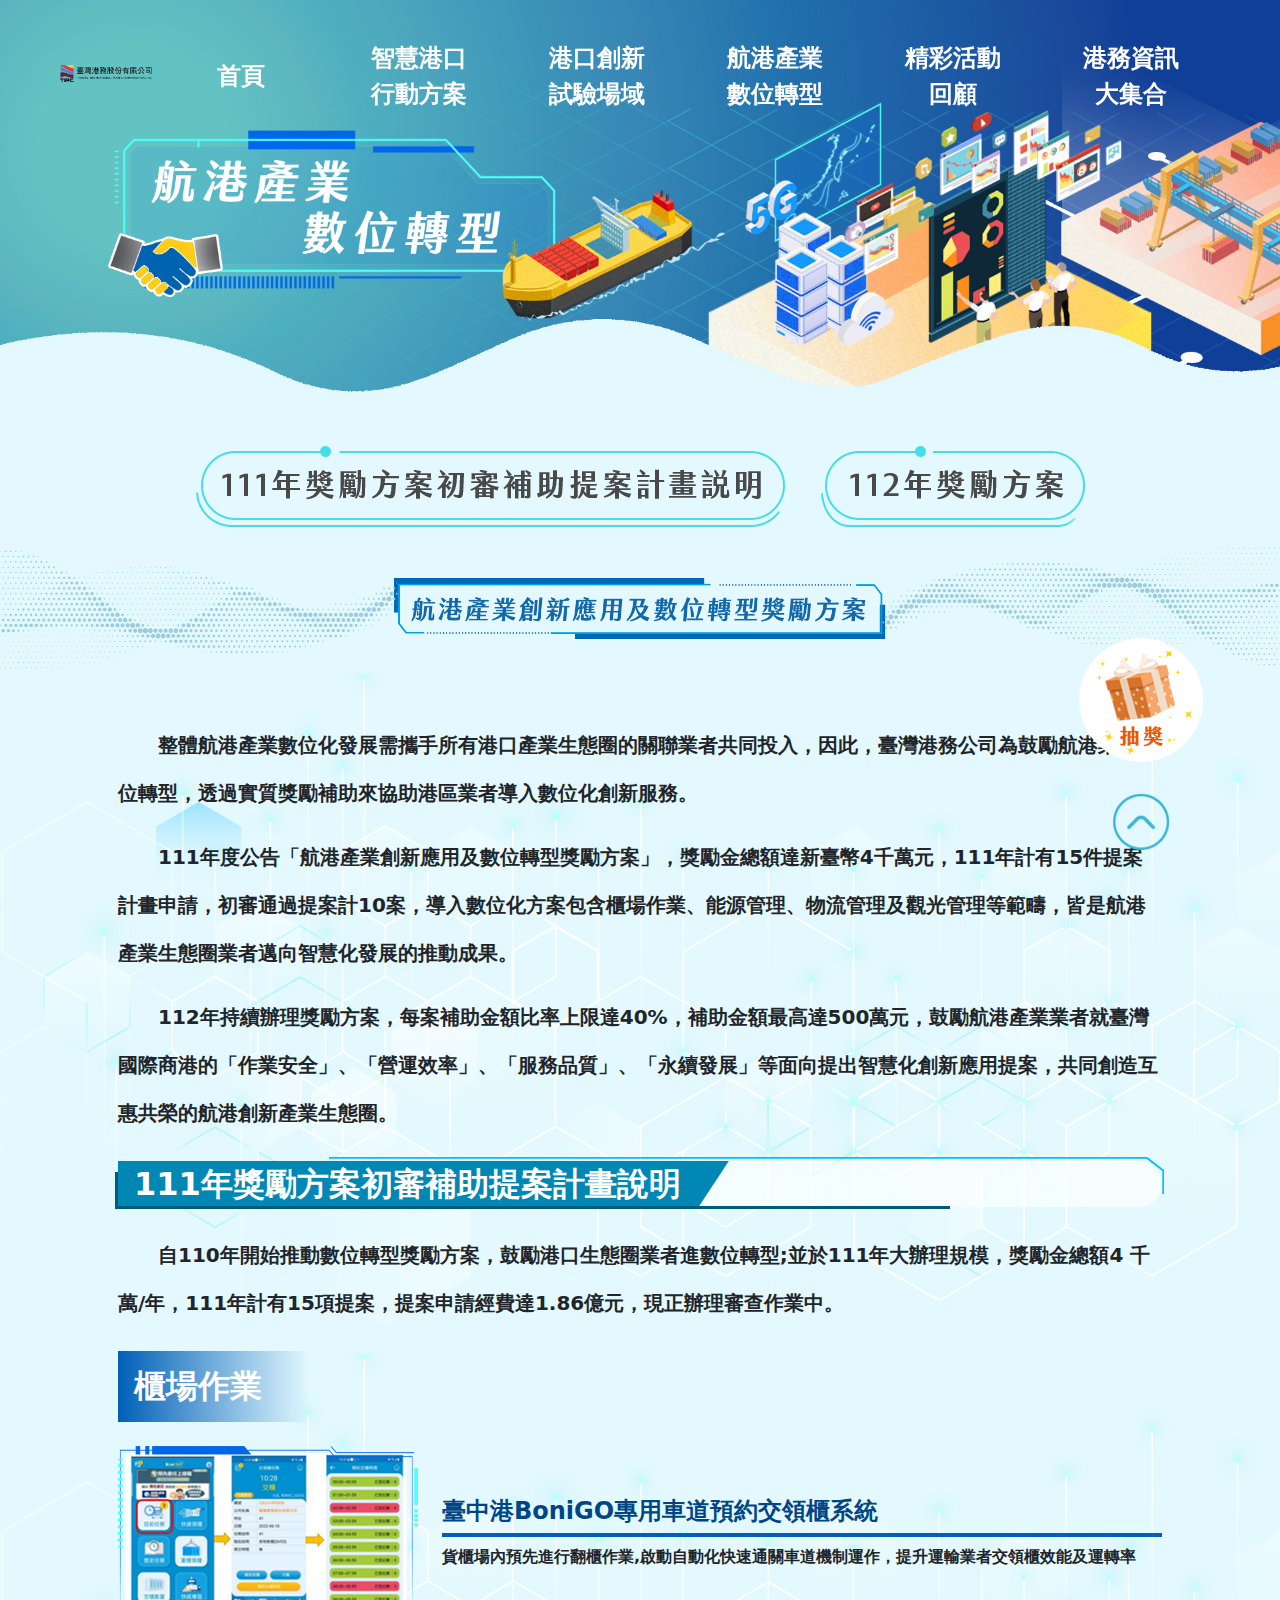
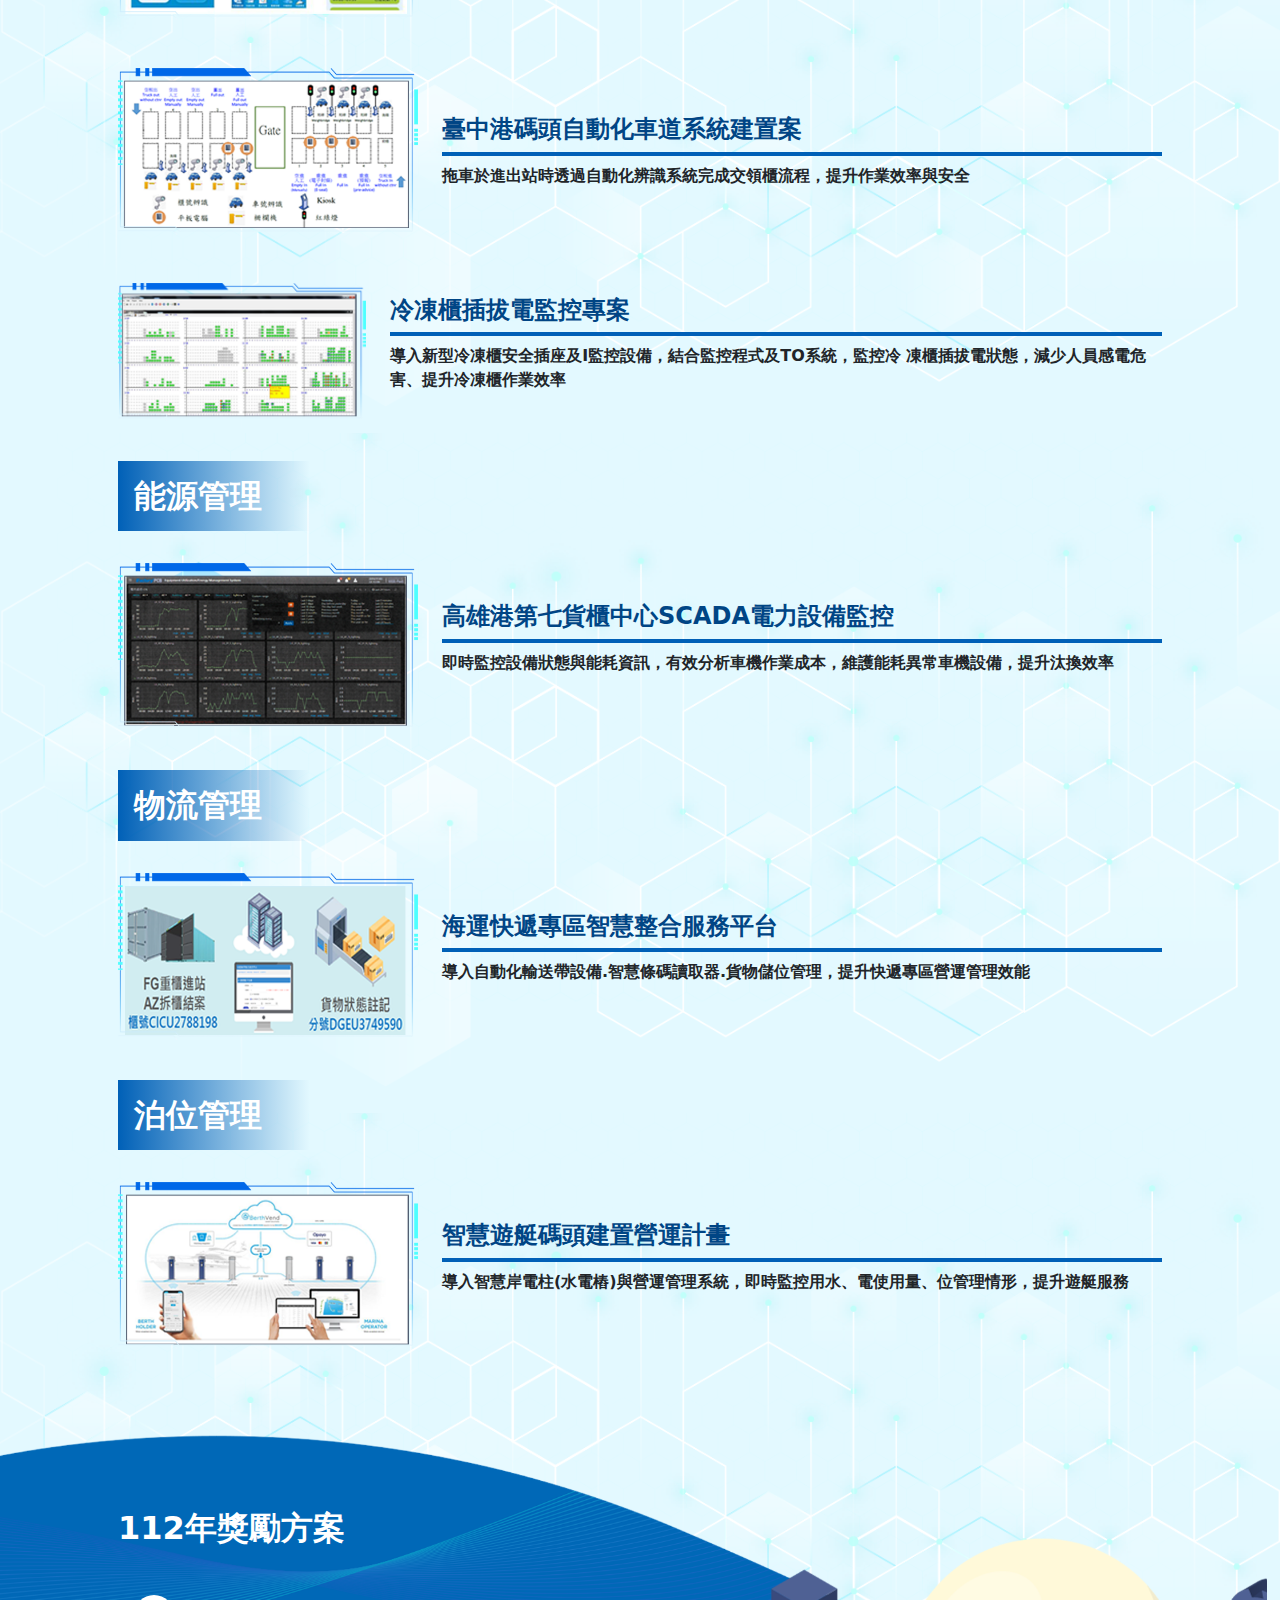
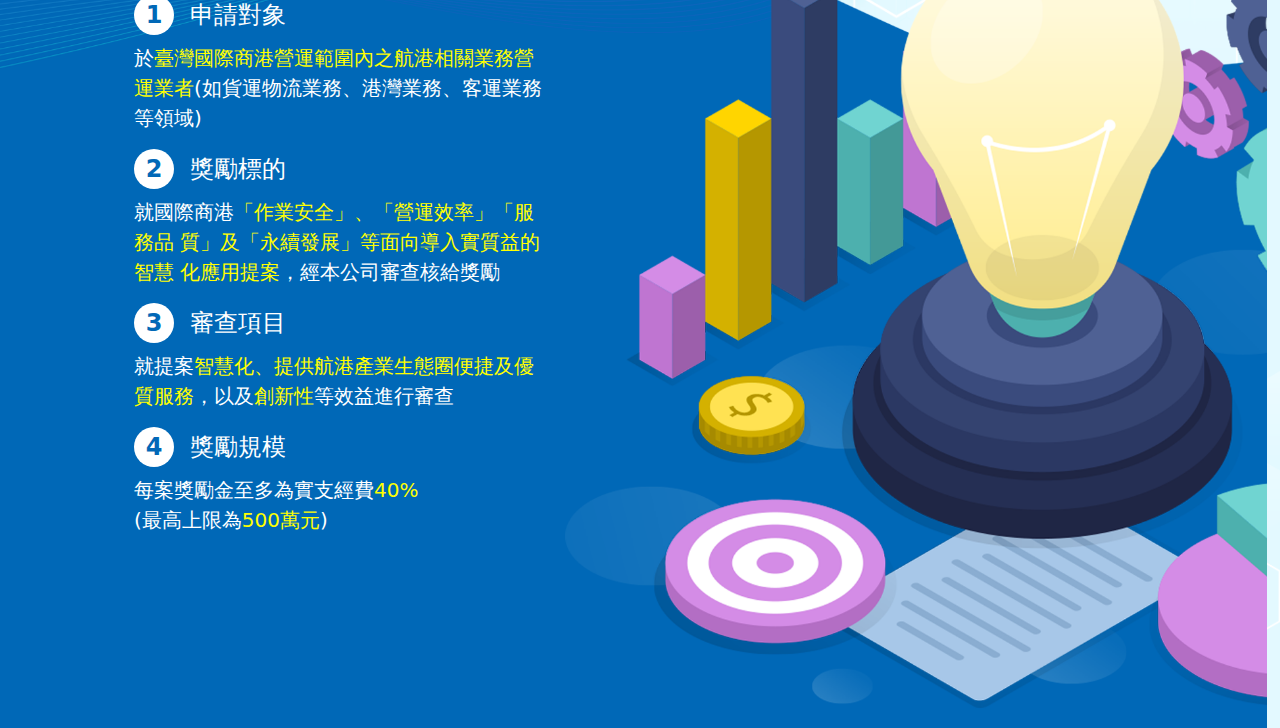
<file: highlinght.html>
<!DOCTYPE html>
<html lang="zh-Hant">
    <head>
        <meta charset="UTF-8" />
        <meta name="viewport" content="width=device-width, initial-scale=1.0" />
        <title>臺灣港務交通博物館 | 航港產業數位轉型</title>
        <link rel="icon" href="./images/index/favicon.ico" />
        <link rel="stylesheet" href="./bootstrap-5.3.0/css/bootstrap.min.css" />
        <link rel="stylesheet" href="./css/layout.css" />
        <link rel="stylesheet" href="./css/pages.css" />
        <style type="text/css">
            .year-112-bg {
                background-image: url(./images/pages/digital/112獎勵底圖.png);
                background-size: contain;
                background-repeat: no-repeat;
                height: 71.5vw;
            }
            .year-112 {
                position: absolute;
                z-index: 0;
            }
            .unordered {
                margin-left: 1rem;
                width: 40%;
            }
            .list {
                display: flex;
                align-items: center;
                margin-top: 1rem;
            }
            .list span{
                display: flex;
                justify-content: center;
                align-items: center;
                border-radius: 50%;
                background-color: #fff;
                color: #0168b7;
                font-weight: 900;
                width: 40px;
                height: 40px;
                margin-right: 1rem;
            }
            .list-highlight{
                color: yellow;
            }
            @media (max-width:1200px) {
            .year-112-bg {
                background-size: cover;
                background-repeat: no-repeat;
                height: 100%;
            }
            }
            @media (max-width: 768px) {
            .unordered {
                width: 100%;
            }
            }
        </style>
    </head>

    <body>
        <div class="header"></div>
        <section class="banner">
            <picture>
                <source
                    media="(max-width: 768px)"
                    srcset="./images/pages/digital/DigitalTrans-bg-mobile.jpg"
                />
                <img
                    src="./images/pages/digital/DigitalTrans-bg.jpg"
                    class="img-fluid"
                    alt=""
                />
            </picture>
        </section>
        <section class="content-box">
            <div class="container navbar-box">
                <ul class="nav d-flex justify-content-center flex-wrap">
                    <li class="nav-item m-3">
                        <a
                            href="#RewardExplanation"
                            title="111年獎勵方案初審補助提案計畫說明"
                            ><img
                                src="./images/pages/digital/按鈕1.png"
                                class="img-fluid nav-img"
                                alt="111年獎勵方案初審補助提案計畫說明"
                        /></a>
                    </li>
                    <li class="nav-item m-3">
                        <a href="#RewardProgram" title="112年獎勵方案計畫"
                            ><img
                                src="./images/pages/digital/按鈕2.png"
                                class="img-fluid nav-img"
                                alt="112年獎勵方案計畫"
                        /></a>
                    </li>
                </ul>
            </div>
            <div class="content-label">
                <picture>
                    <source
                        media="(max-width: 768px)"
                        srcset="./images/pages/digital/航港產業標題mobile.png"
                    />
                    <img
                        src="./images/pages/digital/航港產業標題.png"
                        class="img-fluid"
                        alt="航港產業創新應用及數位轉型獎勵方案"
                    />
                </picture>
            </div>
            <div class="content">
                <div class="container p-5">
                    <div class="content-area">
                        <p class="text-indent fs-5 fw-semibold">
                            整體航港產業數位化發展需攜手所有港口產業生態圈的關聯業者共同投入，因此，臺灣港務公司為鼓勵航港業者數位轉型，透過實質獎勵補助來協助港區業者導入數位化創新服務。
                        </p>
                        <p class="text-indent fs-5 fw-semibold">
                            111年度公告「航港產業創新應用及數位轉型獎勵方案」，獎勵金總額達新臺幣4千萬元，111年計有15件提案計畫申請，初審通過提案計10案，導入數位化方案包含櫃場作業、能源管理、物流管理及觀光管理等範疇，皆是航港產業生態圈業者邁向智慧化發展的推動成果。
                        </p>
                        <p
                            class="text-indent fs-5 fw-semibold"
                            id="RewardExplanation"
                        >
                            112年持續辦理獎勵方案，每案補助金額比率上限達40%，補助金額最高達500萬元，鼓勵航港產業業者就臺灣國際商港的「作業安全」、「營運效率」、「服務品質」、「永續發展」等面向提出智慧化創新應用提案，共同創造互惠共榮的航港創新產業生態圈。
                        </p>
                    </div>
                    <div class="content-area-label h2 fw-semibold my-4">
                        <span class="content-area-label-txt ps-3 pe-5 py-1 me-5"
                            >111年獎勵方案初審補助提案計畫說明</span
                        >
                    </div>
                    <div class="content-area">
                        <p class="text-indent fs-5 fw-semibold">
                            自110年開始推動數位轉型獎勵方案，鼓勵港口生態圈業者進數位轉型;並於111年大辦理規模，獎勵金總額4
                            千萬/年，111年計有15項提案，提案申請經費達1.86億元，現正辦理審查作業中。
                        </p>
                        <div class="detail-box mt-4">
                            <div class="detail-label h2 fw-bolder p-3 pe-5">
                                櫃場作業
                            </div>
                            <div
                                class="detail-content-box mt-1 d-flex align-items-center flex-column flex-xl-row"
                            >
                                <div class="detail-pic py-3">
                                    <img
                                        src="./images/pages/digital/臺中港BoniGO專用車道預約交領櫃系統.png"
                                        class="img-fluid"
                                        alt=""
                                    />
                                </div>
                                <div
                                    class="detail-content ps-sm-4 py-3 flex-grow-1"
                                >
                                    <div
                                        class="detail-content-title pb-2 h4 fw-semibold"
                                    >
                                        臺中港BoniGO專用車道預約交領櫃系統
                                    </div>
                                    <div class="detail-content-txt fw-semibold">
                                        貨櫃場內預先進行翻櫃作業,啟動自動化快速通關車道機制運作，<span
                                            class="txt-highlight"
                                            >提升運輸業者交領櫃效能及運轉率</span
                                        >
                                    </div>
                                </div>
                            </div>
                            <div
                                class="detail-content-box mt-3 d-flex align-items-center flex-column flex-xl-row"
                            >
                                <div class="detail-pic py-3">
                                    <img
                                        src="./images/pages/digital/臺中港碼頭自動化車道系統建置案.png"
                                        class="img-fluid"
                                        alt=""
                                    />
                                </div>
                                <div
                                    class="detail-content ps-sm-4 py-3 flex-grow-1"
                                >
                                    <div
                                        class="detail-content-title pb-2 h4 fw-semibold"
                                    >
                                        臺中港碼頭自動化車道系統建置案
                                    </div>
                                    <div class="detail-content-txt fw-semibold">
                                        拖車於進出站時透過自動化辨識系統完成交領櫃流程，<span
                                            class="txt-highlight"
                                            >提升作業效率與安全</span
                                        >
                                    </div>
                                </div>
                            </div>
                            <div
                                class="detail-content-box mt-3 d-flex align-items-center flex-column flex-xl-row"
                            >
                                <div class="detail-pic py-3">
                                    <img
                                        src="./images/pages/digital/冷凍櫃插拔電監控專案.png"
                                        class="img-fluid"
                                        alt=""
                                    />
                                </div>
                                <div
                                    class="detail-content ps-sm-4 py-3 flex-grow-1"
                                >
                                    <div
                                        class="detail-content-title pb-2 h4 fw-semibold"
                                    >
                                        冷凍櫃插拔電監控專案
                                    </div>
                                    <div class="detail-content-txt fw-semibold">
                                        <p>
                                            導入新型冷凍櫃安全插座及I監控設備，結合監控程式及TO系統，監控冷
                                            凍櫃插拔電狀態，<span
                                                class="txt-highlight"
                                                >減少人員感電危害、提升冷凍櫃作業效率</span
                                            >
                                        </p>
                                    </div>
                                </div>
                            </div>
                        </div>
                        <div class="detail-box mt-4">
                            <div class="detail-label h2 fw-bolder p-3 pe-5">
                                能源管理
                            </div>
                            <div
                                class="detail-content-box mt-3 d-flex align-items-center flex-column flex-xl-row"
                            >
                                <div class="detail-pic py-3">
                                    <img
                                        src="./images/pages/digital/高雄港第七貨櫃中心SCADA電力設備監控.png"
                                        class="img-fluid"
                                        alt=""
                                    />
                                </div>
                                <div
                                    class="detail-content ps-sm-4 py-3 flex-grow-1"
                                >
                                    <div
                                        class="detail-content-title pb-2 h4 fw-semibold"
                                    >
                                        高雄港第七貨櫃中心SCADA電力設備監控
                                    </div>
                                    <div class="detail-content-txt fw-semibold">
                                        <p>
                                            即時監控設備狀態與能耗資訊，有效分析車機作業成本，<span
                                                class="txt-highlight"
                                                >維護能耗異常車機設備，提升汰換效率</span
                                            >
                                        </p>
                                    </div>
                                </div>
                            </div>
                        </div>
                        <div class="detail-box mt-4">
                            <div class="detail-label h2 fw-bolder p-3 pe-5">
                                物流管理
                            </div>
                            <div
                                class="detail-content-box mt-3 d-flex align-items-center flex-column flex-xl-row"
                            >
                                <div class="detail-pic py-3">
                                    <img
                                        src="./images/pages/digital/海運快遞專區智慧整合服務平台.png"
                                        class="img-fluid"
                                        alt=""
                                    />
                                </div>
                                <div
                                    class="detail-content ps-sm-4 py-3 flex-grow-1"
                                >
                                    <div
                                        class="detail-content-title pb-2 h4 fw-semibold"
                                    >
                                        海運快遞專區智慧整合服務平台
                                    </div>
                                    <div class="detail-content-txt fw-semibold">
                                        <p>
                                            導入自動化輸送帶設備.智慧條碼讀取器.貨物儲位管理，<span
                                                class="txt-highlight"
                                                >提升快遞專區營運管理效能</span
                                            >
                                        </p>
                                    </div>
                                </div>
                            </div>
                        </div>
                        <div class="detail-box mt-4">
                            <div class="detail-label h2 fw-bolder p-3 pe-5">
                                泊位管理
                            </div>
                            <div
                                class="detail-content-box mt-3 d-flex align-items-center flex-column flex-xl-row"
                            >
                                <div class="detail-pic py-3">
                                    <img
                                        src="./images/pages/digital/智慧遊艇碼頭建置營運計畫.png"
                                        class="img-fluid"
                                        alt=""
                                    />
                                </div>
                                <div
                                    class="detail-content ps-sm-4 py-3 flex-grow-1"
                                >
                                    <div
                                        class="detail-content-title pb-2 h4 fw-semibold"
                                    >
                                        智慧遊艇碼頭建置營運計畫
                                    </div>
                                    <div
                                        id="RewardProgram"
                                        class="detail-content-txt fw-semibold"
                                    >
                                        <p>
                                            導入智慧岸電柱(水電樁)與營運管理系統，<span
                                                class="txt-highlight"
                                                >即時監控用水、電使用量、位管理情形，提升遊艇服務</span
                                            >
                                        </p>
                                    </div>
                                </div>
                            </div>
                        </div>
                    </div>
                </div>
                <div class="content-area position-relative year-112-bg">
                    <!-- <img
                        src="./images/pages/digital/112獎勵底圖.png"
                        class="img-fluid year-112"
                        alt=""
                    /> -->
                    <div class="container position-relative p-5 text-white">
                        <div class="content-title h2 fw-semibold pt-5">
                            112年獎勵方案
                        </div>
                        <div class="unordered pt-4 fs-5">
                            <div class="list h4"><span>1</span>申請對象</div>
                            <div class="list-item">
                                於<span class="list-highlight"
                                    >臺灣國際商港營運範圍內之航港相關業務營
                                    運業者</span
                                >(如貨運物流業務、港灣業務、客運業務 等領域)
                            </div>
                            <div class="list h4"><span>2</span>獎勵標的</div>
                            <div class="list-item">
                                就國際商港<span class="list-highlight"
                                    >「作業安全」、「營運效率」「服務品
                                    質」及「永續發展」等面向導入實質益的智慧
                                    化應用提案</span
                                >，經本公司審查核給獎勵
                            </div>
                            <div class="list h4"><span>3</span>審查項目</div>
                            <div class="list-item">
                                就提案<span class="list-highlight"
                                    >智慧化、提供航港產業生態圈便捷及優
                                    質服務</span
                                >，以及<span class="list-highlight">創新性</span
                                >等效益進行審查
                            </div>
                            <div class="list h4"><span>4</span>獎勵規模</div>
                            <div class="list-item">
                                每案獎勵金至多為實支經費<span
                                    class="list-highlight"
                                    >40% <br /> </span
                                >(最高上限為<span class="list-highlight"
                                    >500萬元</span
                                >)
                            </div>
                        </div>
                    </div>
                </div>
            </div>
        </section>
        <!-- js -->
        <script src="./js/jquery-3.4.1.min.js"></script>
        <script src="./bootstrap-5.3.0/js/bootstrap.min.js"></script>
        <script src="./bootstrap-5.3.0/js/bootstrap.bundle.min.js"></script>
        <!-- layout -->
        <script>
            $('.header').load("./header.html");
        </script>
        <script src="./js/style.js"></script>
    </body>
</html>
</file>
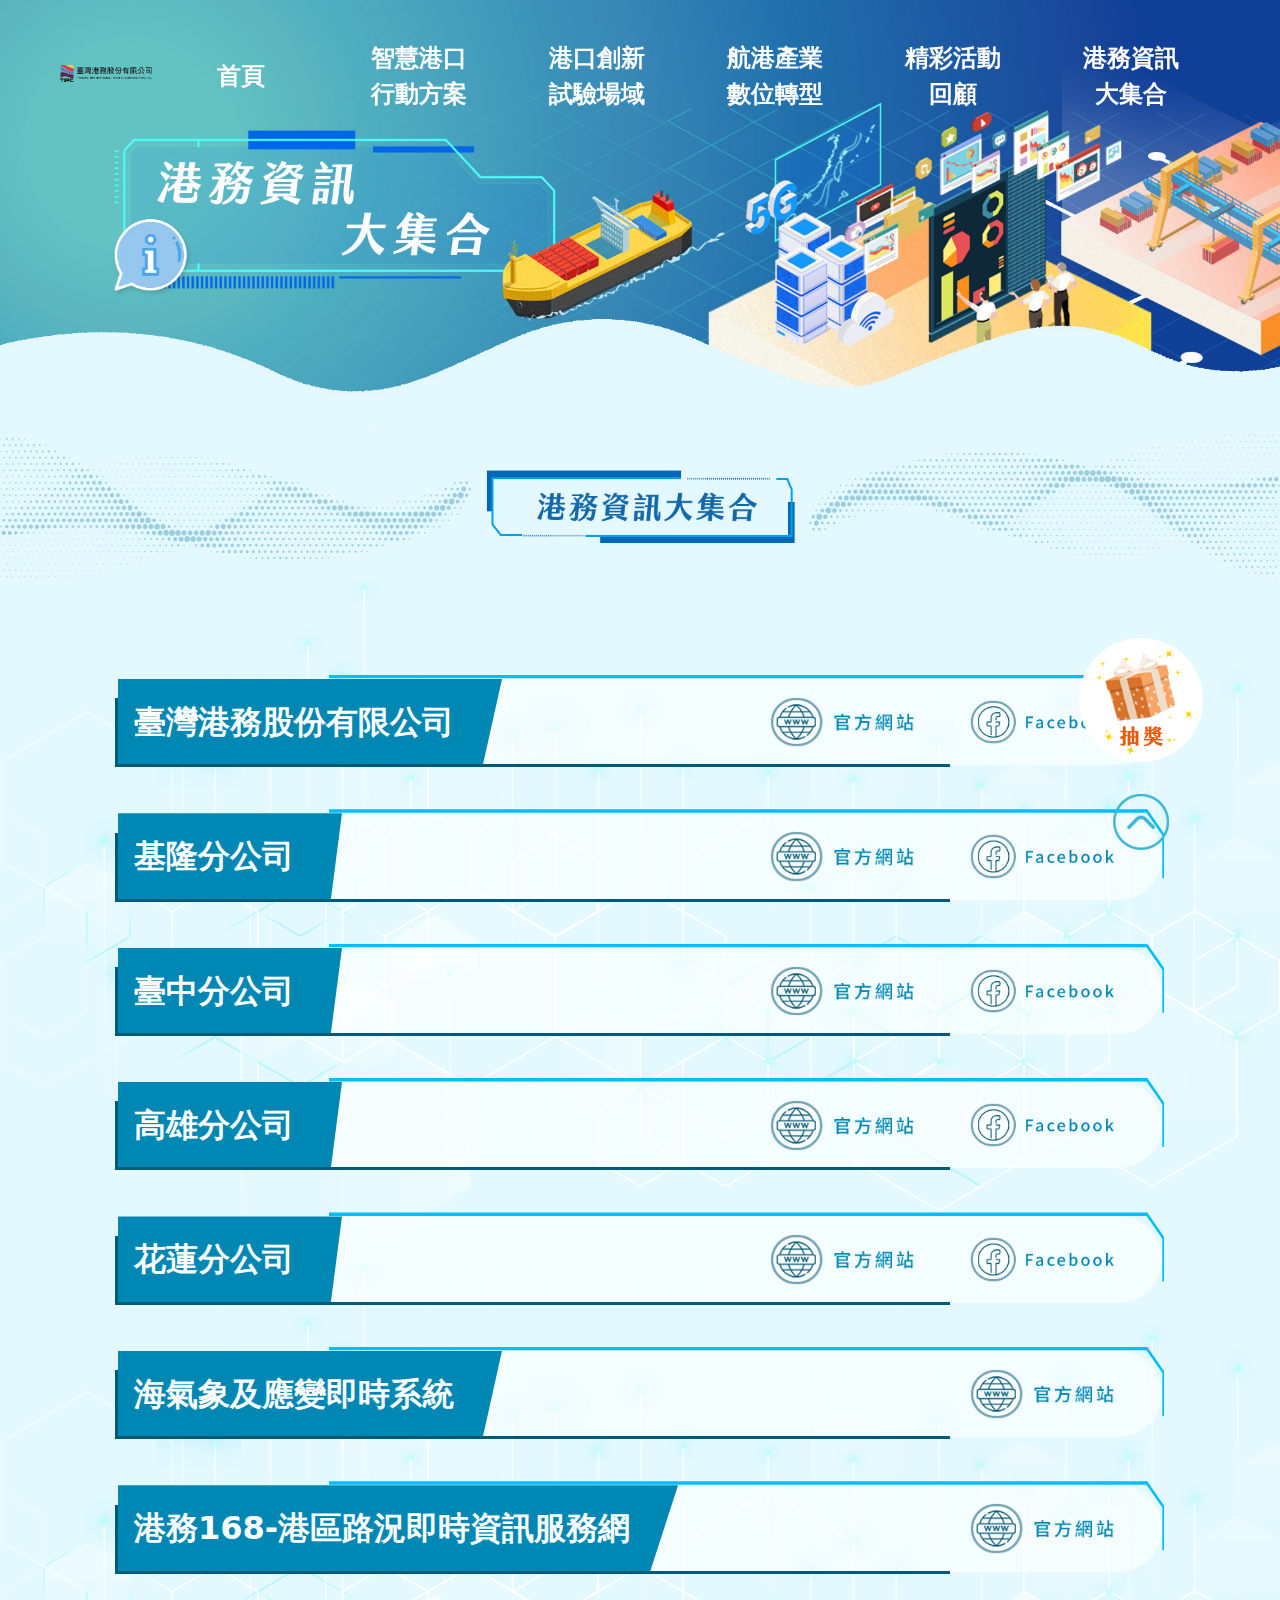
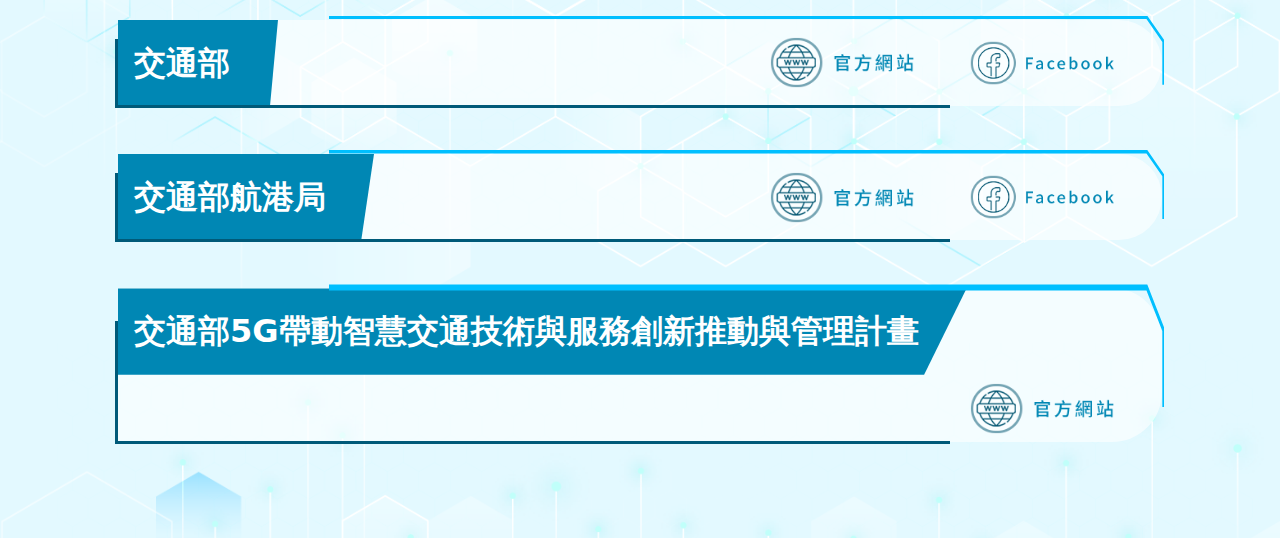
<file: information.html>
<!DOCTYPE html>
<html lang="zh-Hant">
    <head>
        <meta charset="UTF-8" />
        <meta name="viewport" content="width=device-width, initial-scale=1.0" />
        <title>臺灣港務交通博物館 | 港務資訊大集合</title>
        <link rel="icon" href="https://www.twport.com.tw/favicon.ico" />
        <link rel="stylesheet" href="./bootstrap-5.3.0/css/bootstrap.min.css" />
        <link rel="stylesheet" href="./css/layout.css" />
        <link rel="stylesheet" href="./css/pages.css" />
    </head>

    <body>
        <div class="header"></div>
        <section class="banner">
            <picture>
                <source
                    media="(max-width: 768px)"
                    srcset="./images/pages/information/information-bg-mobile.jpg"
                />
                <img
                    src="./images/pages/information/information-bg.jpg"
                    class="img-fluid"
                    alt="港務資訊大集合"
                />
            </picture>
        </section>
        <section class="content-box">
            <div class="content-label">
                <picture>
                    <source
                        media="(max-width: 768px)"
                        srcset="./images/pages/information/港務資訊標題mobile.png"
                    />
                    <img
                        src="./images/pages/information/港務資訊標題.png"
                        class="img-fluid"
                        alt="港務資訊大集合"
                    />
                </picture>
            </div>
            <div class="content">
                <div class="container p-5">
                    <div
                        class="content-area-label h2 fw-semibold my-5 d-flex flex-wrap flex-lg-wrap"
                    >
                        <span
                            class="content-area-label-txt ps-3 pe-5 py-4 me-5 me-auto"
                            >臺灣港務股份有限公司</span
                        >
                        <div class="d-flex ms-auto">
                            <a
                                href="http://www.twport.com.tw/"
                                title="另開新視窗"
                                target="_blank"
                                class="btn-link d-flex align-items-center z-2 pe-sm-5 p-2 ms-auto"
                                role="button"
                                ><img
                                    src="./images/pages/information/官方網站.png"
                                    alt="臺灣港務股份有限公司官方網站"
                                    class="img-fluid"
                            /></a>
                            <a
                                href="https://www.facebook.com/twport"
                                title="另開新視窗"
                                target="_blank"
                                class="btn-link d-flex align-items-center z-2 pe-sm-5 p-2"
                                role="button"
                                ><img
                                    src="./images/pages/information/facebook.png"
                                    alt="臺灣港務股份有限公司facebook"
                                    class="img-fluid"
                            /></a>
                        </div>
                    </div>
                    <div
                        class="content-area-label h2 fw-semibold my-5 d-flex flex-wrap flex-lg-wrap"
                    >
                        <span
                            class="content-area-label-txt ps-3 pe-5 py-4 me-5 me-auto"
                            >基隆分公司</span
                        >
                        <div class="d-flex ms-auto">
                            <a
                                href="https://kl.twport.com.tw/chinese/"
                                title="另開新視窗"
                                target="_blank"
                                class="btn-link d-flex align-items-center z-2 pe-sm-5 p-2 ms-auto"
                                role="button"
                                ><img
                                    src="./images/pages/information/官方網站.png"
                                    alt="基隆分公司官方網站"
                                    class="img-fluid"
                            /></a>
                            <a
                                href="https://www.facebook.com/KeelungPort/"
                                title="另開新視窗"
                                target="_blank"
                                class="btn-link d-flex align-items-center z-2 pe-sm-5 p-2"
                                role="button"
                                ><img
                                    src="./images/pages/information/facebook.png"
                                    alt="基隆分公司facebook"
                                    class="img-fluid"
                            /></a>
                        </div>
                    </div>
                    <div
                        class="content-area-label h2 fw-semibold my-5 d-flex flex-wrap flex-lg-wrap"
                    >
                        <span
                            class="content-area-label-txt ps-3 pe-5 py-4 me-5 me-auto"
                            >臺中分公司</span
                        >
                        <div class="d-flex ms-auto">
                            <a
                                href="https://tc.twport.com.tw/chinese/"
                                title="另開新視窗"
                                target="_blank"
                                class="btn-link d-flex align-items-center z-2 pe-sm-5 p-2 ms-auto"
                                role="button"
                                ><img
                                    src="./images/pages/information/官方網站.png"
                                    alt="臺中分公司官方網站"
                                    class="img-fluid"
                            /></a>
                            <a
                                href="https://www.facebook.com/PortofTaichung/"
                                title="另開新視窗"
                                target="_blank"
                                class="btn-link d-flex align-items-center z-2 pe-sm-5 p-2"
                                role="button"
                                ><img
                                    src="./images/pages/information/facebook.png"
                                    alt="臺中分公司facebook"
                                    class="img-fluid"
                            /></a>
                        </div>
                    </div>
                    <div
                        class="content-area-label h2 fw-semibold my-5 d-flex flex-wrap flex-lg-wrap"
                    >
                        <span
                            class="content-area-label-txt ps-3 pe-5 py-4 me-5 me-auto"
                            >高雄分公司</span
                        >
                        <div class="d-flex ms-auto">
                            <a
                                href="https://kh.twport.com.tw/chinese/"
                                title="另開新視窗"
                                target="_blank"
                                class="btn-link d-flex align-items-center z-2 pe-sm-5 p-2 ms-auto"
                                role="button"
                                ><img
                                    src="./images/pages/information/官方網站.png"
                                    alt="高雄分公司官方網站"
                                    class="img-fluid"
                            /></a>
                            <a
                                href="https://www.facebook.com/PortofKaohsiung/"
                                title="另開新視窗"
                                target="_blank"
                                class="btn-link d-flex align-items-center z-2 pe-sm-5 p-2"
                                role="button"
                                ><img
                                    src="./images/pages/information/facebook.png"
                                    alt="高雄分公司facebook"
                                    class="img-fluid"
                            /></a>
                        </div>
                    </div>
                    <div
                        class="content-area-label h2 fw-semibold my-5 d-flex flex-wrap flex-lg-wrap"
                    >
                        <span
                            class="content-area-label-txt ps-3 pe-5 py-4 me-5 me-auto"
                            >花蓮分公司</span
                        >
                        <div class="d-flex ms-auto">
                            <a
                                href="https://hl.twport.com.tw/chinese/"
                                title="另開新視窗"
                                target="_blank"
                                class="btn-link d-flex align-items-center z-2 pe-sm-5 p-2 ms-auto"
                                role="button"
                                ><img
                                    src="./images/pages/information/官方網站.png"
                                    alt="花蓮分公司官方網站"
                                    class="img-fluid"
                            /></a>
                            <a
                                href="https://www.facebook.com/hualientwport/"
                                title="另開新視窗"
                                target="_blank"
                                class="btn-link d-flex align-items-center z-2 pe-sm-5 p-2"
                                role="button"
                                ><img
                                    src="./images/pages/information/facebook.png"
                                    alt="花蓮分公司facebook"
                                    class="img-fluid"
                            /></a>
                        </div>
                    </div>
                    <div
                        class="content-area-label h2 fw-semibold my-5 d-flex flex-wrap flex-lg-wrap"
                    >
                        <span
                            class="content-area-label-txt ps-3 pe-5 py-4 me-5 me-auto"
                            >海氣象及應變即時系統</span
                        >
                        <a
                            href="https://wwtf.twport.com.tw/twport/"
                            title="另開新視窗"
                            target="_blank"
                            class="btn-link d-flex align-items-center z-2 p-1 pe-sm-5 p-2 ms-auto"
                            role="button"
                            ><img
                                src="./images/pages/information/官方網站.png"
                                alt="海氣象及應變即時系統官方網站"
                                class="img-fluid"
                        /></a>
                    </div>
                    <div
                        class="content-area-label h2 fw-semibold my-5 d-flex flex-wrap flex-lg-wrap"
                    >
                        <span
                            class="content-area-label-txt ps-3 pe-5 py-4 me-5 me-auto"
                            >港務168-港區路況即時資訊服務網</span
                        >
                        <a
                            href="https://tipc168-web.twport.com.tw/Portal/map"
                            title="另開新視窗"
                            target="_blank"
                            class="btn-link d-flex align-items-center z-2 p-1 pe-sm-5 p-2 ms-auto"
                            role="button"
                            ><img
                                src="./images/pages/information/官方網站.png"
                                alt="港務168-港區路況即時資訊服務網官方網站"
                                class="img-fluid"
                        /></a>
                    </div>
                    <div
                        class="content-area-label h2 fw-semibold my-5 d-flex flex-wrap flex-lg-wrap"
                    >
                        <span
                            class="content-area-label-txt ps-3 pe-5 py-4 me-5 me-auto"
                            >交通部</span
                        >
                        <div class="d-flex ms-auto">
                            <a
                                href="https://www.motc.gov.tw/ch/index"
                                title="另開新視窗"
                                target="_blank"
                                class="btn-link d-flex align-items-center z-2 pe-sm-5 p-2 ms-auto"
                                role="button"
                                ><img
                                    src="./images/pages/information/官方網站.png"
                                    alt="交通部官方網站"
                                    class="img-fluid"
                            /></a>
                            <a
                                href="https://www.facebook.com/motc.gov.tw"
                                title="另開新視窗"
                                target="_blank"
                                class="btn-link d-flex align-items-center z-2 pe-sm-5 p-2"
                                role="button"
                                ><img
                                    src="./images/pages/information/facebook.png"
                                    alt="交通部facebook"
                                    class="img-fluid"
                            /></a>
                        </div>
                    </div>
                    <div
                        class="content-area-label h2 fw-semibold my-5 d-flex flex-wrap flex-lg-wrap"
                    >
                        <span
                            class="content-area-label-txt ps-3 pe-5 py-4 me-5 me-auto"
                            >交通部航港局</span
                        >
                        <div class="d-flex ms-auto">
                            <a
                                href="https://www.motcmpb.gov.tw/"
                                title="另開新視窗"
                                target="_blank"
                                class="btn-link d-flex align-items-center z-2 pe-sm-5 p-2 ms-auto"
                                role="button"
                                ><img
                                    src="./images/pages/information/官方網站.png"
                                    alt="交通部航港局官方網站"
                                    class="img-fluid"
                            /></a>
                            <a
                                href="https://zh-tw.facebook.com/motcmpb.gov.tw/"
                                title="另開新視窗"
                                target="_blank"
                                class="btn-link d-flex align-items-center z-2 pe-sm-5 p-2"
                                role="button"
                                ><img
                                    src="./images/pages/information/facebook.png"
                                    alt="交通部航港局facebook"
                                    class="img-fluid"
                            /></a>
                        </div>
                    </div>
                    <div
                        class="content-area-label h2 fw-semibold my-5 d-flex flex-wrap flex-lg-wrap"
                    >
                        <span
                            class="content-area-label-txt ps-3 pe-5 py-4 me-5 me-auto"
                            >交通部5G帶動智慧交通技術與服務創新推動與管理計畫
                        </span>
                        <a
                            href="https://5gsmart-trans.org.tw/"
                            title="另開新視窗"
                            target="_blank"
                            class="btn-link d-flex align-items-center z-2 pe-sm-5 p-2 ms-auto"
                            role="button"
                            ><img
                                src="./images/pages/information/官方網站.png"
                                alt="交通部5G帶動智慧交通技術與服務創新推動與管理計畫官方網站"
                                class="img-fluid"
                        /></a>
                    </div>
                </div>
            </div>
        </section>
        <!-- js -->
        <script src="./js/jquery-3.4.1.min.js"></script>
        <script src="./bootstrap-5.3.0/js/bootstrap.min.js"></script>
        <script src="./bootstrap-5.3.0/js/bootstrap.bundle.min.js"></script>
        <!-- layout -->
        <script>
            $('.header').load("./header.html");
        </script>
        <script src="./js/style.js"></script>
        <script src="./js/pages.js"></script>
    </body>
</html>
</file>
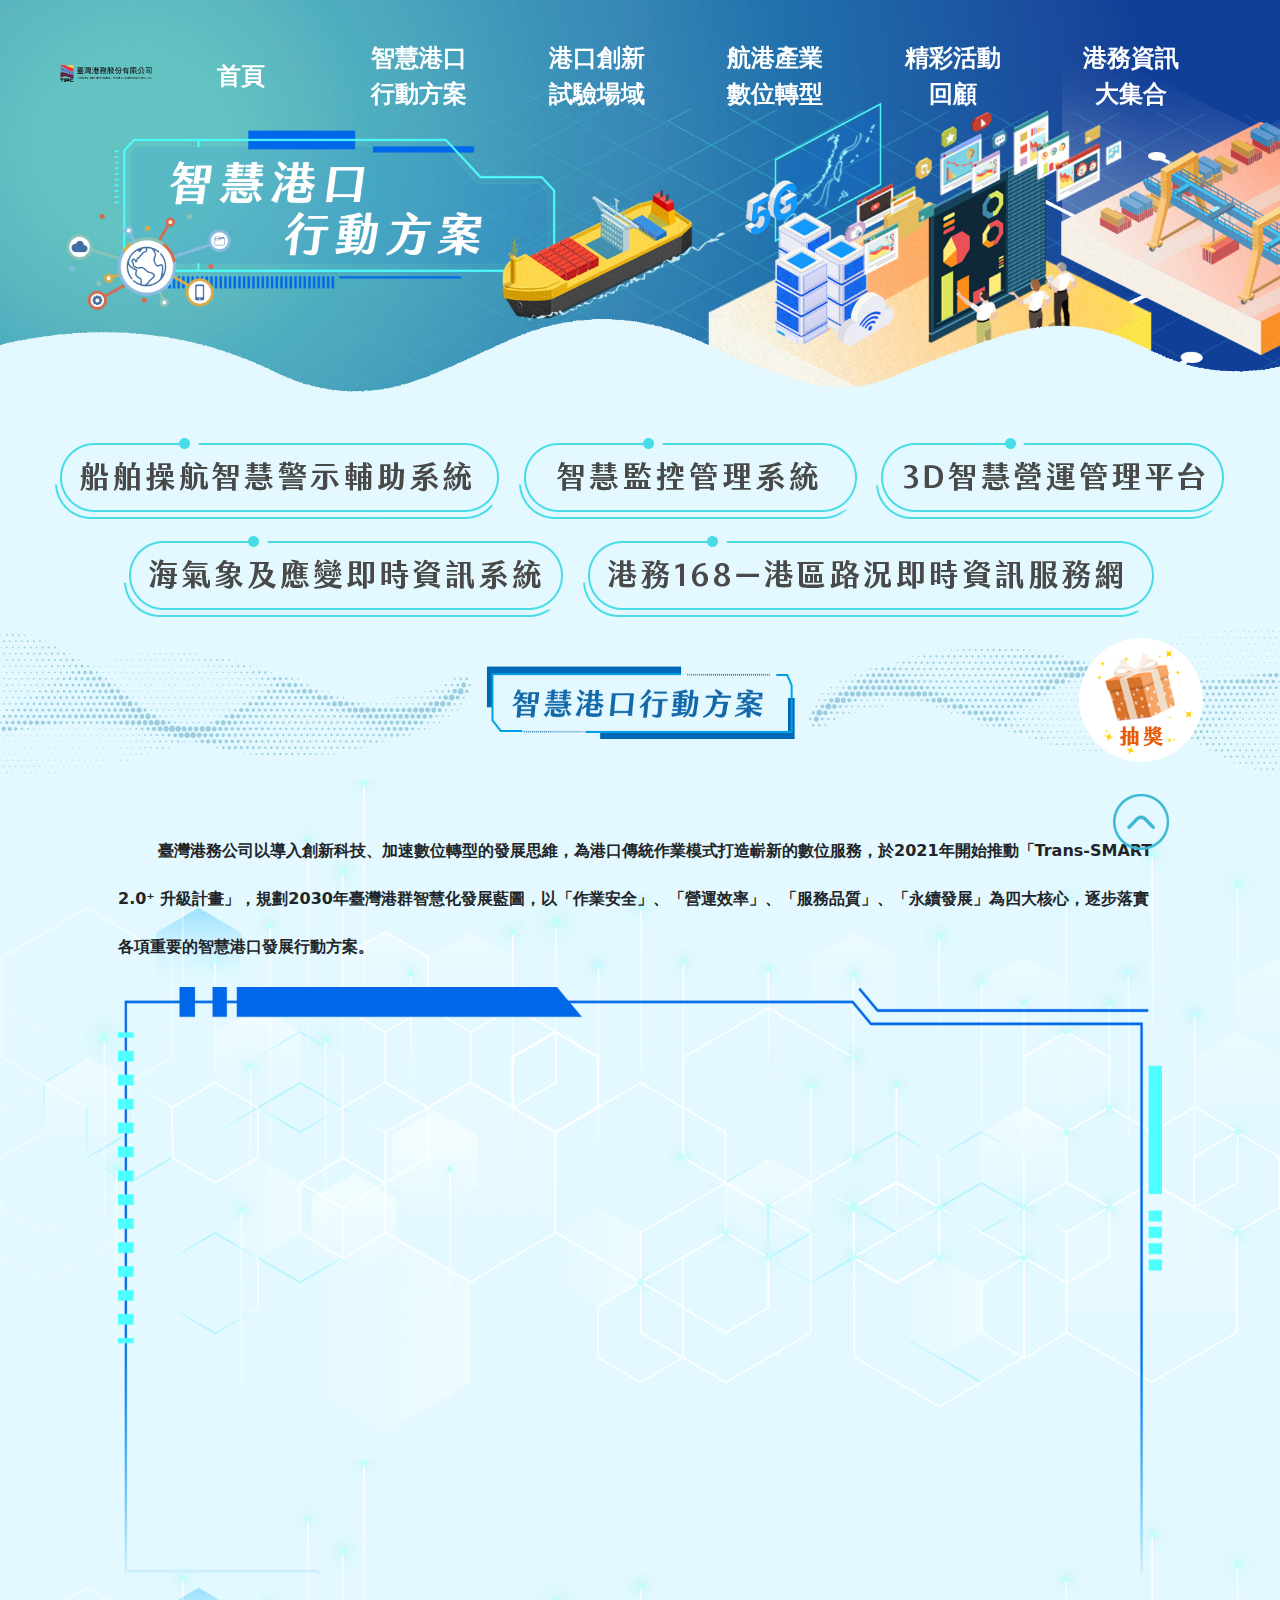
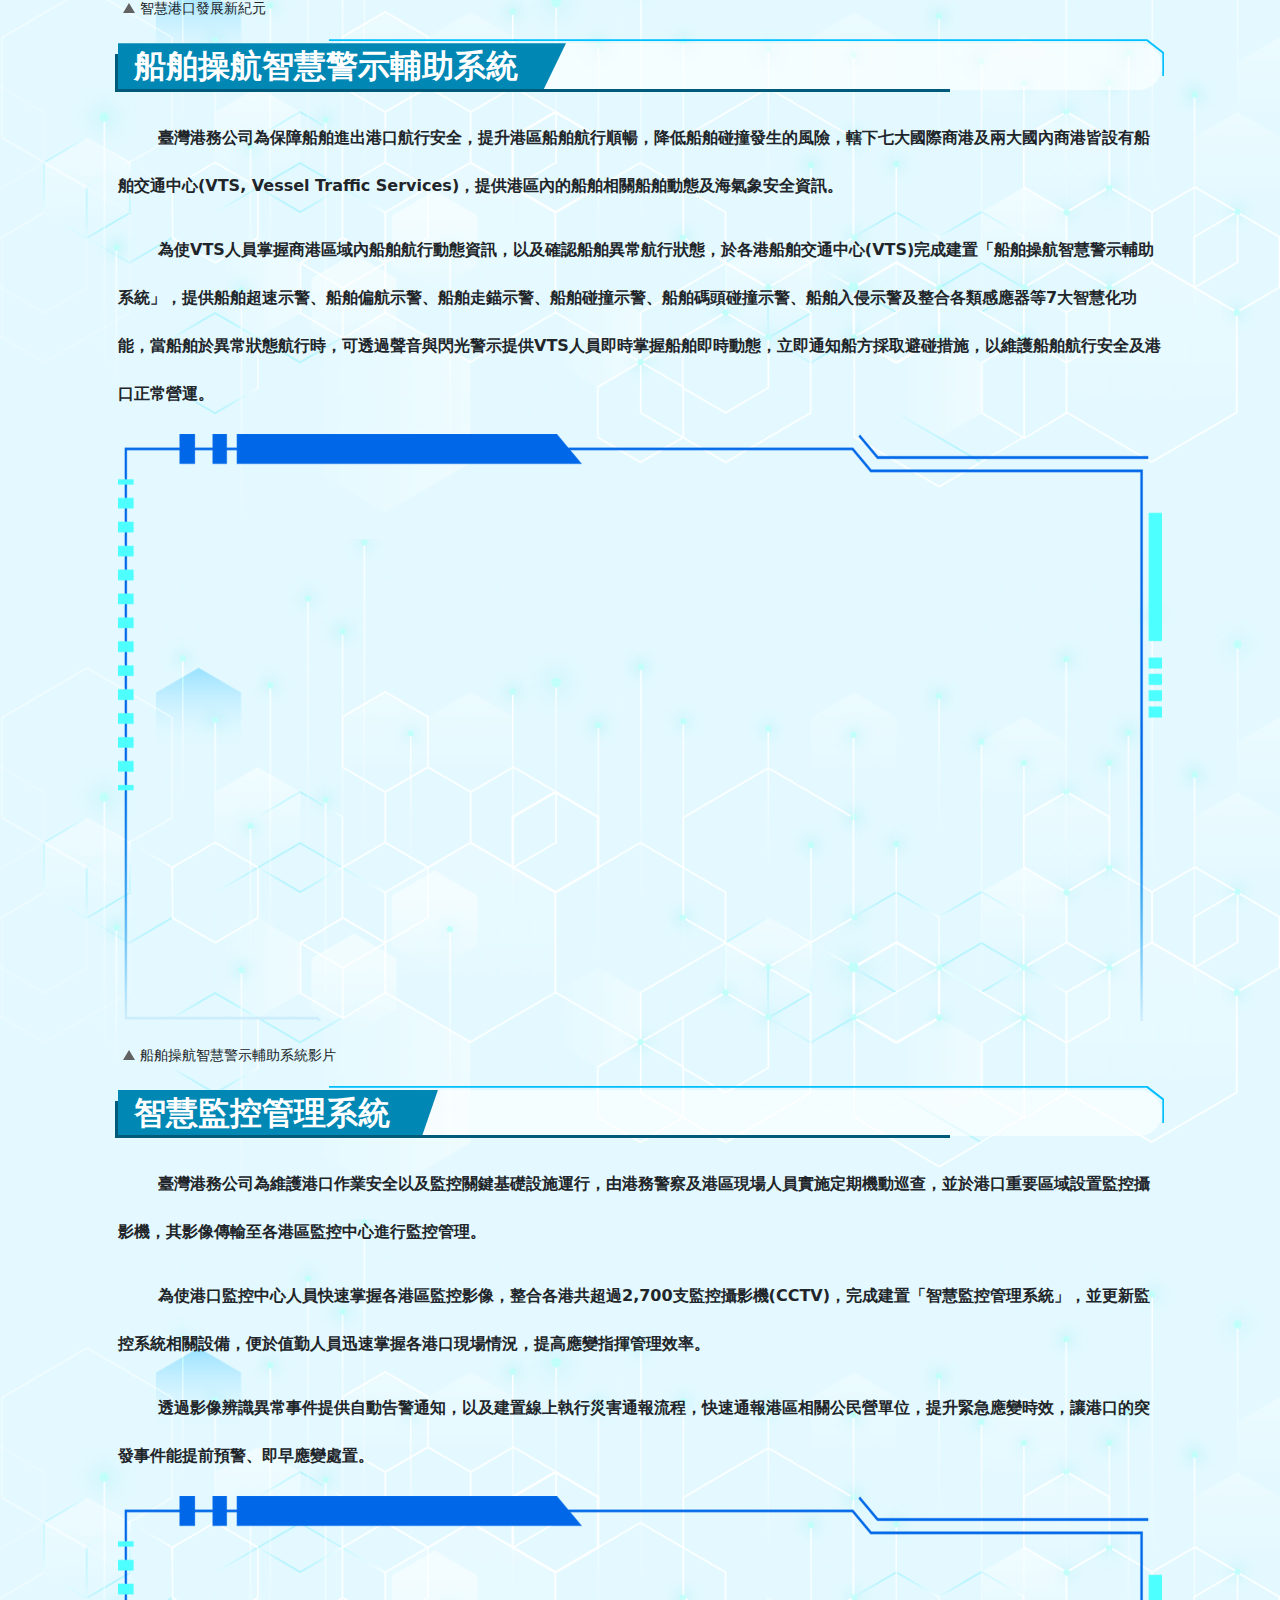
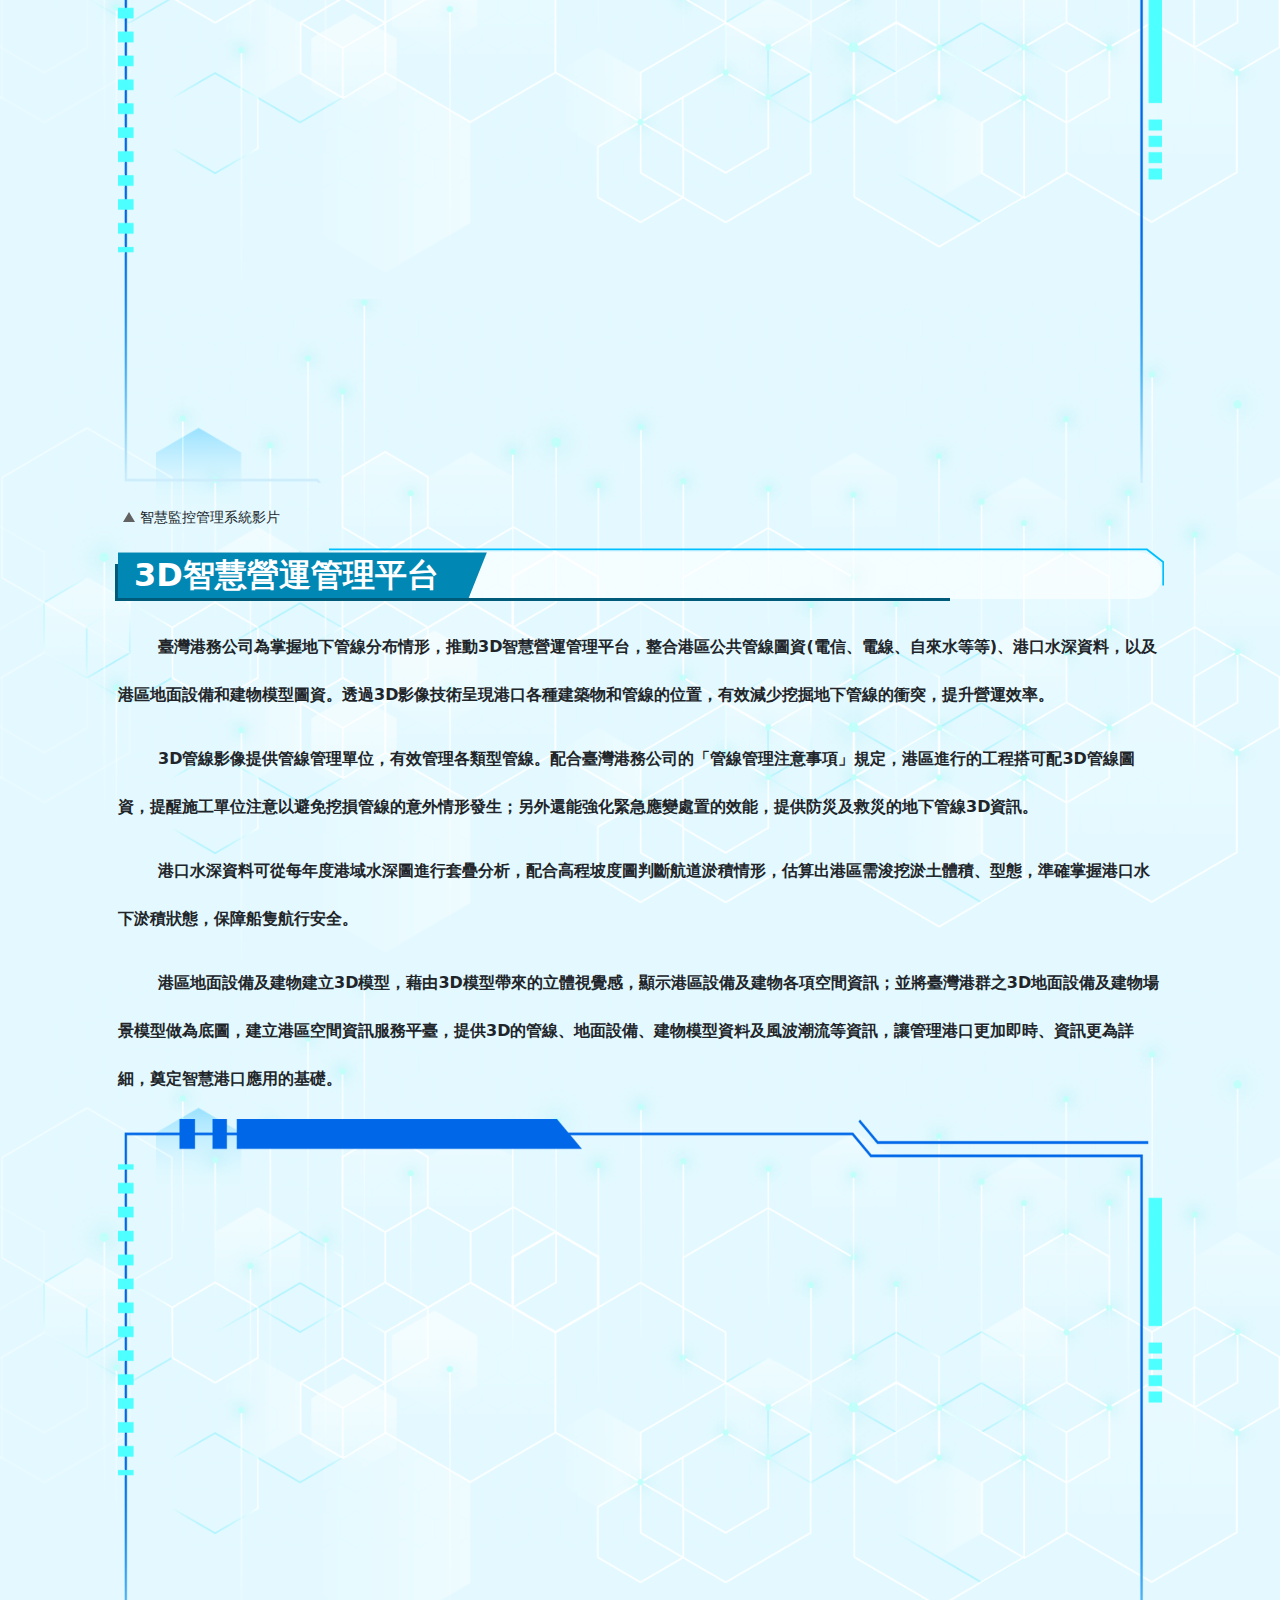
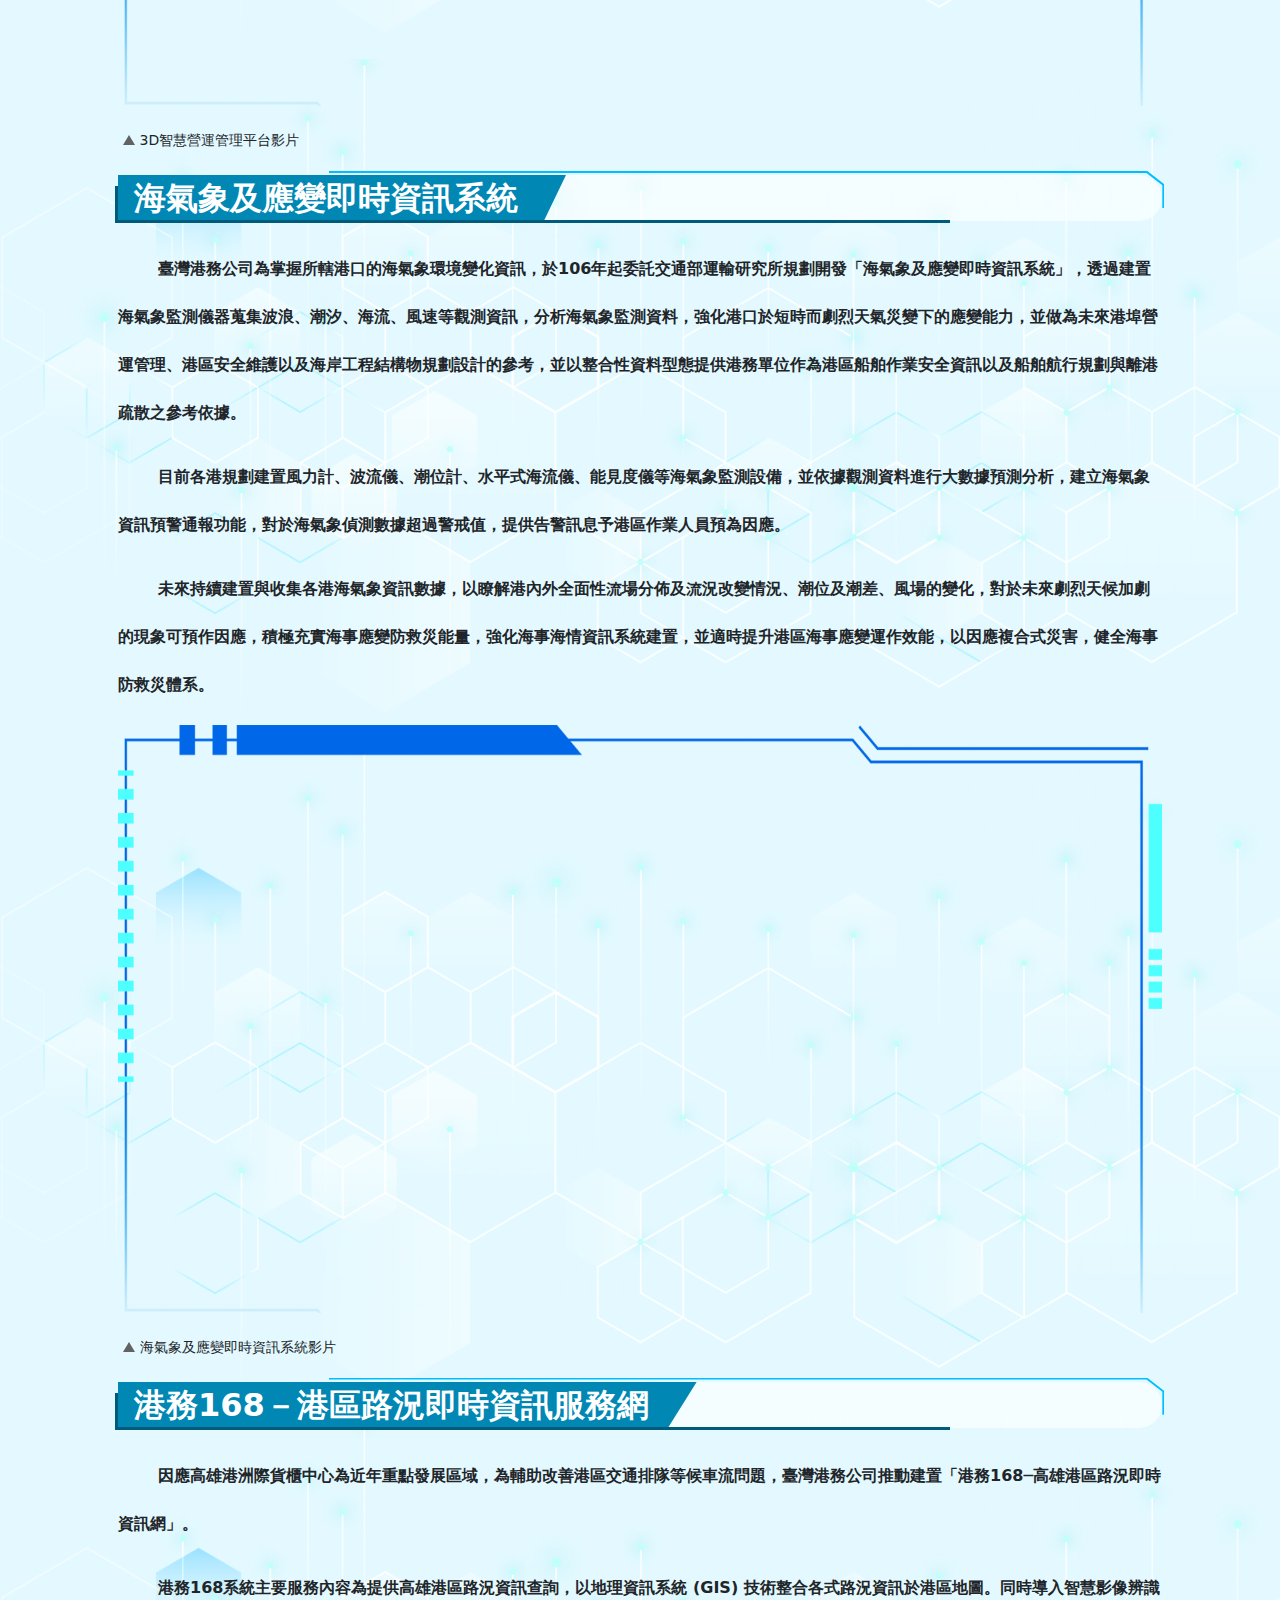
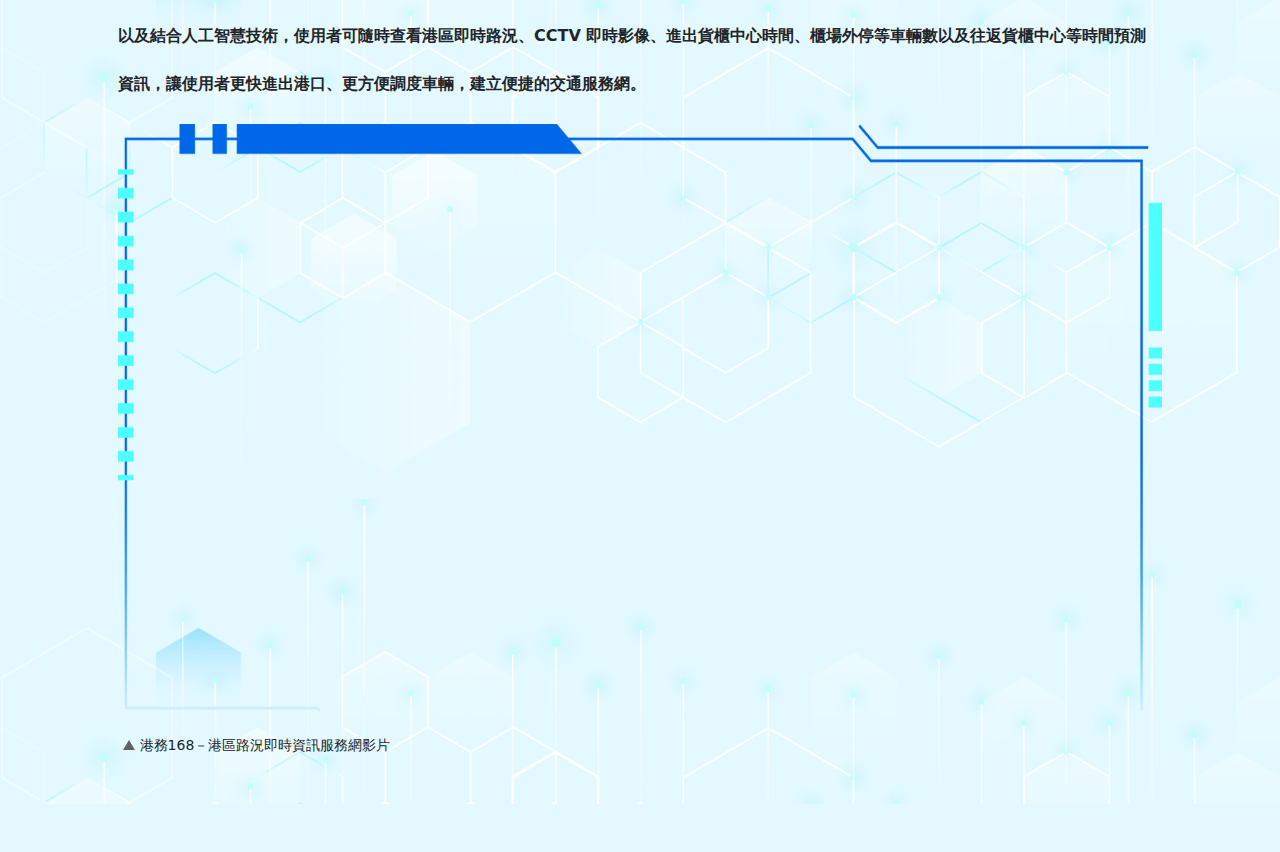
<file: solution.html>
<!DOCTYPE html>
<html lang="zh-Hant">
    <head>
        <meta charset="UTF-8" />
        <meta name="viewport" content="width=device-width, initial-scale=1.0" />
        <title>臺灣港務交通博物館 | 智慧港口行動方案</title>
        <link rel="icon" href="https://www.twport.com.tw/favicon.ico" />
        <link rel="stylesheet" href="./bootstrap-5.3.0/css/bootstrap.min.css" />
        <link rel="stylesheet" href="./css/layout.css" />
        <link rel="stylesheet" href="./css/pages.css" />
    </head>

    <body>
        <div class="header"></div>
        <section class="banner">
            <picture>
                <source
                    media="(max-width: 576px)"
                    srcset="./images/pages/solution/solution-bg-mobile.jpg"
                />
                <img
                    src="./images/pages/solution/solution-bg.jpg"
                    class="img-fluid"
                    alt="智慧港口行動方案"
                />
            </picture>
        </section>
        <section class="content-box mb-5">
            <div class="navbar-box">
                <ul class="nav d-flex justify-content-center flex-wrap">
                    <li class="nav-item m-1 m-sm-2">
                        <a href="#" title="船舶操航智慧警示輔助系統"
                            ><img
                                src="./images/pages/solution/按鈕1.png"
                                class="img-fluid nav-img"
                                alt="船舶操航智慧警示輔助系統"
                        /></a>
                    </li>
                    <li class="nav-item m-1 m-sm-2">
                        <a href="#" title="智慧監控管理系統"
                            ><img
                                src="./images/pages/solution/按鈕2.png"
                                class="img-fluid nav-img"
                                alt="智慧監控管理系統"
                        /></a>
                    </li>
                    <li class="nav-item m-1 m-sm-2">
                        <a href="#" title="3D智慧營運管理平台"
                            ><img
                                src="./images/pages/solution/按鈕3.png"
                                class="img-fluid nav-img"
                                alt="3D智慧營運管理平台"
                        /></a>
                    </li>
                    <li class="nav-item m-1 m-sm-2">
                        <a href="#" title="海氣象及應變即時資訊系統"
                            ><img
                                src="./images/pages/solution/按鈕4.png"
                                class="img-fluid nav-img"
                                alt="海氣象及應變即時資訊系統"
                        /></a>
                    </li>
                    <li class="nav-item m-1 m-sm-2">
                        <a href="#" title="港務168－港區路況即時資訊服務網"
                            ><img
                                src="./images/pages/solution/按鈕5.png"
                                class="img-fluid nav-img"
                                alt="港務168－港區路況即時資訊服務網"
                        /></a>
                    </li>
                </ul>
            </div>
            <div class="content-label">
                <picture>
                    <source
                        media="(max-width: 576px)"
                        srcset="./images/pages/solution/智慧港口標題mobile.png"
                    />
                    <img
                        src="./images/pages/solution/智慧港口標題.png"
                        class="img-fluid"
                        alt="智慧港口行動方案"
                    />
                </picture>
            </div>
            <div class="content">
                <div class="container py-5 px-3 px-sm-5">
                    <div class="content-area">
                        <p class="text-indent fs-style  fw-semibold">
                            臺灣港務公司以導入創新科技、加速數位轉型的發展思維，為港口傳統作業模式打造嶄新的數位服務，於2021年開始推動「Trans-SMART
                            2.0⁺
                            升級計畫」，規劃2030年臺灣港群智慧化發展藍圖，以「作業安全」、「營運效率」、「服務品質」、「永續發展」為四大核心，逐步落實各項重要的智慧港口發展行動方案。
                        </p>
                    </div>
                    <div class="yt-box full">
                        <iframe
                            src="https://www.youtube.com/embed/kgdA40SGmGA"
                            title="YouTube video player"
                            frameborder="0"
                            allow="accelerometer; autoplay; clipboard-write; encrypted-media; gyroscope; picture-in-picture; web-share"
                            allowfullscreen
                        ></iframe>
                    </div>
                    <div class="content-pic-box mt-4">
                        <div class="small">
                            <span class="triangle"></span>智慧港口發展新紀元
                        </div>
                    </div>
                    <div
                        id="Assistance"
                        class="content-area-label h2 fw-semibold my-4"
                    >
                        <span class="content-area-label-txt ps-3 pe-5 py-1 me-5"
                            >船舶操航智慧警示輔助系統</span
                        >
                    </div>
                    <div class="content-area">
                        <p class="text-indent fs-style  fw-semibold">
                            臺灣港務公司為保障船舶進出港口航行安全，提升港區船舶航行順暢，降低船舶碰撞發生的風險，轄下七大國際商港及兩大國內商港皆設有船舶交通中心(VTS,
                            Vessel Traffic
                            Services)，提供港區內的船舶相關船舶動態及海氣象安全資訊。
                        </p>
                        <p class="text-indent fs-style  fw-semibold">
                            為使VTS人員掌握商港區域內船舶航行動態資訊，以及確認船舶異常航行狀態，於各港船舶交通中心(VTS)完成建置「船舶操航智慧警示輔助系統」，提供船舶超速示警、船舶偏航示警、船舶走錨示警、船舶碰撞示警、船舶碼頭碰撞示警、船舶入侵示警及整合各類感應器等7大智慧化功能，當船舶於異常狀態航行時，可透過聲音與閃光警示提供VTS人員即時掌握船舶即時動態，立即通知船方採取避碰措施，以維護船舶航行安全及港口正常營運。
                        </p>
                    </div>
                    <div class="yt-box full">
                        <iframe
                            src="https://www.youtube.com/embed/hTFwA-5IBdQ"
                            title="YouTube video player"
                            frameborder="0"
                            allow="accelerometer; autoplay; clipboard-write; encrypted-media; gyroscope; picture-in-picture; web-share"
                            allowfullscreen
                        ></iframe>
                    </div>
                    <div class="content-pic-box mt-4">
                        <div class="small">
                            <span class="triangle"></span
                            >船舶操航智慧警示輔助系統影片
                        </div>
                    </div>
                    <div
                        id="Monitoring"
                        class="content-area-label h2 fw-semibold my-4"
                    >
                        <span class="content-area-label-txt ps-3 pe-5 py-1 me-5"
                            >智慧監控管理系統</span
                        >
                    </div>
                    <div class="content-area">
                        <p class="text-indent fs-style  fw-semibold">
                            臺灣港務公司為維護港口作業安全以及監控關鍵基礎設施運行，由港務警察及港區現場人員實施定期機動巡查，並於港口重要區域設置監控攝影機，其影像傳輸至各港區監控中心進行監控管理。
                        </p>
                        <p class="text-indent fs-style  fw-semibold">
                            為使港口監控中心人員快速掌握各港區監控影像，整合各港共超過2,700支監控攝影機(CCTV)，完成建置「智慧監控管理系統」，並更新監控系統相關設備，便於值勤人員迅速掌握各港口現場情況，提高應變指揮管理效率。
                        </p>
                        <p class="text-indent fs-style  fw-semibold">
                            透過影像辨識異常事件提供自動告警通知，以及建置線上執行災害通報流程，快速通報港區相關公民營單位，提升緊急應變時效，讓港口的突發事件能提前預警、即早應變處置。
                        </p>
                    </div>
                    <div class="yt-box full">
                        <iframe
                            src="https://www.youtube.com/embed/6FzzLi-bkk8"
                            title="YouTube video player"
                            frameborder="0"
                            allow="accelerometer; autoplay; clipboard-write; encrypted-media; gyroscope; picture-in-picture; web-share"
                            allowfullscreen
                        ></iframe>
                    </div>
                    <div class="content-pic-box mt-4">
                        <div class="small">
                            <span class="triangle"></span>智慧監控管理系統影片
                        </div>
                    </div>
                    <div
                        id="Operations"
                        class="content-area-label h2 fw-semibold my-4"
                    >
                        <span class="content-area-label-txt ps-3 pe-5 py-1 me-5"
                            >3D智慧營運管理平台</span
                        >
                    </div>
                    <div class="content-area">
                        <p class="text-indent fs-style  fw-semibold">
                            臺灣港務公司為掌握地下管線分布情形，推動3D智慧營運管理平台，整合港區公共管線圖資(電信、電線、自來水等等)、港口水深資料，以及港區地面設備和建物模型圖資。透過3D影像技術呈現港口各種建築物和管線的位置，有效減少挖掘地下管線的衝突，提升營運效率。
                        </p>
                        <p class="text-indent fs-style  fw-semibold">
                            3D管線影像提供管線管理單位，有效管理各類型管線。配合臺灣港務公司的「管線管理注意事項」規定，港區進行的工程搭可配3D管線圖資，提醒施工單位注意以避免挖損管線的意外情形發生；另外還能強化緊急應變處置的效能，提供防災及救災的地下管線3D資訊。
                        </p>
                        <p class="text-indent fs-style  fw-semibold">
                            港口水深資料可從每年度港域水深圖進行套疊分析，配合高程坡度圖判斷航道淤積情形，估算出港區需浚挖淤土體積、型態，準確掌握港口水下淤積狀態，保障船隻航行安全。
                        </p>
                        <p class="text-indent fs-style  fw-semibold">
                            港區地面設備及建物建立3D模型，藉由3D模型帶來的立體視覺感，顯示港區設備及建物各項空間資訊；並將臺灣港群之3D地面設備及建物場景模型做為底圖，建立港區空間資訊服務平臺，提供3D的管線、地面設備、建物模型資料及風波潮流等資訊，讓管理港口更加即時、資訊更為詳細，奠定智慧港口應用的基礎。
                        </p>
                    </div>
                    <div class="yt-box full">
                        <iframe
                            src="https://www.youtube.com/embed/_POZI9cLxoU"
                            title="YouTube video player"
                            frameborder="0"
                            allow="accelerometer; autoplay; clipboard-write; encrypted-media; gyroscope; picture-in-picture; web-share"
                            allowfullscreen
                        ></iframe>
                    </div>
                    <div class="content-pic-box mt-4">
                        <div class="small">
                            <span class="triangle"></span>3D智慧營運管理平台影片
                        </div>
                    </div>
                    <div
                        id="Weather"
                        class="content-area-label h2 fw-semibold my-4"
                    >
                        <span class="content-area-label-txt ps-3 pe-5 py-1 me-5"
                            >海氣象及應變即時資訊系統</span
                        >
                    </div>
                    <div class="content-area">
                        <p class="text-indent fs-style  fw-semibold">
                            臺灣港務公司為掌握所轄港口的海氣象環境變化資訊，於106年起委託交通部運輸研究所規劃開發「海氣象及應變即時資訊系統」，透過建置海氣象監測儀器蒐集波浪、潮汐、海流、風速等觀測資訊，分析海氣象監測資料，強化港口於短時而劇烈天氣災變下的應變能力，並做為未來港埠營運管理、港區安全維護以及海岸工程結構物規劃設計的參考，並以整合性資料型態提供港務單位作為港區船舶作業安全資訊以及船舶航行規劃與離港疏散之參考依據。
                        </p>
                        <p class="text-indent fs-style  fw-semibold">
                            目前各港規劃建置風力計、波流儀、潮位計、水平式海流儀、能見度儀等海氣象監測設備，並依據觀測資料進行大數據預測分析，建立海氣象資訊預警通報功能，對於海氣象偵測數據超過警戒值，提供告警訊息予港區作業人員預為因應。
                        </p>
                        <p class="text-indent fs-style  fw-semibold">
                            未來持續建置與收集各港海氣象資訊數據，以瞭解港內外全面性流場分佈及流況改變情況、潮位及潮差、風場的變化，對於未來劇烈天候加劇的現象可預作因應，積極充實海事應變防救災能量，強化海事海情資訊系統建置，並適時提升港區海事應變運作效能，以因應複合式災害，健全海事防救災體系。
                        </p>
                    </div>
                    <div class="yt-box full">
                        <iframe
                            src="https://www.youtube.com/embed/GSW8qBeQ8mQ"
                            title="YouTube video player"
                            frameborder="0"
                            allow="accelerometer; autoplay; clipboard-write; encrypted-media; gyroscope; picture-in-picture; web-share"
                            allowfullscreen
                        ></iframe>
                    </div>
                    <div class="content-pic-box mt-4">
                        <div class="small">
                            <span class="triangle"></span
                            >海氣象及應變即時資訊系統影片
                        </div>
                    </div>
                    <div
                        id="Traffic"
                        class="content-area-label h2 fw-semibold my-4"
                    >
                        <span class="content-area-label-txt ps-3 pe-5 py-1 me-5"
                            >港務168－港區路況即時資訊服務網</span
                        >
                    </div>
                    <div class="content-area">
                        <p class="text-indent fs-style  fw-semibold">
                            因應高雄港洲際貨櫃中心為近年重點發展區域，為輔助改善港區交通排隊等候車流問題，臺灣港務公司推動建置「港務168─高雄港區路況即時資訊網」。
                        </p>
                        <p class="text-indent fs-style  fw-semibold">
                            港務168系統主要服務內容為提供高雄港區路況資訊查詢，以地理資訊系統
                            (GIS)
                            技術整合各式路況資訊於港區地圖。同時導入智慧影像辨識以及結合人工智慧技術，使用者可隨時查看港區即時路況、CCTV
                            即時影像、進出貨櫃中心時間、櫃場外停等車輛數以及往返貨櫃中心等時間預測資訊，讓使用者更快進出港口、更方便調度車輛，建立便捷的交通服務網。
                        </p>
                    </div>
                    <div class="yt-box full">
                        <iframe
                            src="https://www.youtube.com/embed/wqoC1K-S7lQ"
                            title="YouTube video player"
                            frameborder="0"
                            allow="accelerometer; autoplay; clipboard-write; encrypted-media; gyroscope; picture-in-picture; web-share"
                            allowfullscreen
                        ></iframe>
                    </div>
                    <div class="content-pic-box mt-4">
                        <div class="small">
                            <span class="triangle"></span
                            >港務168－港區路況即時資訊服務網影片
                        </div>
                    </div>
                </div>
            </div>
        </section>
        <!-- js -->
        <script src="./js/jquery-3.4.1.min.js"></script>
        <script src="./bootstrap-5.3.0/js/bootstrap.min.js"></script>
        <script src="./bootstrap-5.3.0/js/bootstrap.bundle.min.js"></script>
        <!-- layout -->
        <script src="./js/style.js"></script>
        <script src="./js/pages.js"></script>
    </body>
</html>
</file>
<file: css/layout.css>
body {
    background-color: #3baed2;
}
.no-flex-grow {
    flex-grow: 0;
}

.logo {
    width: 100%;
    max-width: 50vw;
}
.navbar.bg {
    backdrop-filter: blur(10px);
    -webkit-backdrop-filter: blur(10px);
    box-shadow: 0 0 10px #306dc4;
}
.nav-link {
    display: flex;
    width: 130px;
    text-align: center;
    font-weight: 600;
    align-items: center;
    justify-content: center;
    height: 100%;
}

.nav-underline .nav-link:hover,
.nav-underline .nav-link:focus {
    border-bottom-color: #ffc107;
}
.nav-underline .nav-link.active,
.nav-underline .show > .nav-link {
    border-bottom-color: #ffc107;
}
.offcanvas {
    background-color: #1c54a1;
}
.navbar-toggler-icon {
    background-image: url("data:image/svg+xml,%3csvg xmlns='http://www.w3.org/2000/svg' viewBox='0 0 30 30'%3e%3cpath stroke='rgba%28255, 255, 255, 1%29' stroke-linecap='round' stroke-miterlimit='10' stroke-width='2' d='M4 7h22M4 15h22M4 23h22'/%3e%3c/svg%3e");
}
.btn-close {
    width: 50px;
    height: 50px;
    margin-left: auto;
    margin-right: 20px;
}
.close-icon {
    background-image: url("data:image/svg+xml,%3csvg xmlns='http://www.w3.org/2000/svg' viewBox='0 0 16 16' fill='%23ffffff'%3e%3cpath d='M.293.293a1 1 0 0 1 1.414 0L8 6.586 14.293.293a1 1 0 1 1 1.414 1.414L9.414 8l6.293 6.293a1 1 0 0 1-1.414 1.414L8 9.414l-6.293 6.293a1 1 0 0 1-1.414-1.414L6.586 8 .293 1.707a1 1 0 0 1 0-1.414z'/%3e%3c/svg%3e");
}
.fixed-btns {
    position: fixed;
    right: 6%;
    bottom: 50px;
    z-index: 999;
}
.btn-box {
    display: block;
    text-align: center;
}
.conversation {
    margin-bottom: 2rem;
}

@media (min-width: 1201px) {
    .dropdown:hover .dropdown-menu {
        display: block;
    }
}
.dropdown-item {
    text-align: center;
    font-weight: 600;
}

.dropdown-item:hover,
.dropdown-item:focus {
    color: #1c54a1;
    background-color: transparent;
}
@media (max-width: 1200px) {
    .nav-item {
        text-align: end;
    }
    .nav-underline .nav-link {
        border-bottom-color: #ffffff;
    }
    .nav-link {
        width: auto;
    }

    .dropdown-animate.show {
        animation: slideDown 0.3s ease-in-out forwards;
    }

    .dropdown-animate {
        opacity: 0;
    }

    @keyframes slideDown {
        from {
            opacity: 0;
            transform: translateY(-10px);
        }
        to {
            opacity: 1;
            transform: translateY(0);
        }
    }

    .fixed-btns {
        right: 4%;
        bottom: 50px;
    }
    .conversation img {
        width: 60%;
    }
    .gotop img {
        width: 40%;
    }
}
</file>
<file: css/index.css>
.animation {
    display: flex;
    width: fit-content;
    position: relative;
    top: -170px;
    z-index: -1;
}

.animation-bg {
    position: relative;
    width: 100%;
    z-index: -2;
}

.animation-label {
    position: absolute;
    width: 50%;
    top: 17%;
}

.animation-shadow::after {
    content: '';
    display: block;
    position: absolute;
    z-index: -2;
    transform: rotate3d(3, -1, -2, -74deg);
}

.animation-yellow {
    position: absolute;
    width: 32%;
    top: 46%;
    left: 5%;
    z-index: 1;
}

.animation-shadow.animation-yellow::after {
    top: 28%;
    left: 17%;
    width: 66%;
    height: 80%;
    background-image: linear-gradient(
        45deg,
        rgba(37, 130, 193, 0.3),
        rgb(37, 97, 120)
    );
}

.animation-yellow img {
    position: absolute;
}

.animation-yellow .yellow-0 {
    position: relative;
    z-index: -1;
    width: 100%;
}

.animation-yellow .yellow-1 {
    z-index: 0;
    top: 16%;
    left: 79%;
    width: 12%;
}

.animation-yellow .yellow-2 {
    z-index: 0;
    top: 8%;
    left: 75%;
    width: 11%;
}

.animation-yellow .yellow-3 {
    z-index: 1;
    top: 35%;
    left: 41%;
    width: 10%;
}

.animation-yellow .yellow-4 {
    z-index: -0;
    top: 11%;
    left: 53%;
    width: 12%;
}

.animation-yellow .yellow-5 {
    z-index: -0;
    top: 29%;
    left: 31%;
    width: 12%;
}

.animation-yellow .yellow-6 {
    z-index: -1;
    top: 17%;
    left: 44%;
    width: 35%;
}

.animation-yellow .yellow-7 {
    z-index: -0;
    top: 31%;
    left: 36%;
    width: 15%;
}

.animation-yellow .yellow-8 {
    z-index: -0;
    top: 16%;
    left: 46%;
    width: 12%;
}

.animation-yellow .yellow-9 {
    z-index: -0;
    top: 37%;
    left: 29%;
    width: 13%;
}

.animation-yellow .yellow-10 {
    z-index: -0;
    top: 22%;
    left: 40%;
    width: 12%;
}

.animation-yellow .yellow-11 {
    z-index: -0;
    top: 13%;
    left: 58%;
    width: 12%;
}

.animation-yellow .yellow-12 {
    z-index: -0;
    top: 19%;
    left: 48%;
    width: 15%;
}

.animation-yellow .yellow-13 {
    z-index: -0;
    top: 20%;
    left: 52%;
    width: 15%;
}

.animation-yellow .yellow-14 {
    z-index: -0;
    top: 10%;
    left: 62%;
    width: 15%;
}

.animation-yellow .yellow-15 {
    z-index: -0;
    top: 12%;
    left: 66%;
    width: 15%;
}

.animation-yellow .yellow-16 {
    z-index: -0;
    top: 14%;
    left: 70%;
    width: 15%;
}

.animation-yellow .yellow-17 {
    z-index: -0;
    top: 38%;
    left: 30%;
    width: 19%;
}

.animation-app {
    position: absolute;
    width: 5.5%;
    top: 40%;
    left: 46%;
    z-index: 2;
}

.animation-cloud {
    position: absolute;
    width: 6%;
    top: 75%;
    left: 36%;
    z-index: 1;
}

.animation-orange-boat {
    position: absolute;
    width: 14%;
    top: 23%;
    left: 58%;
    z-index: 1;
}

.animation-orange {
    position: absolute;
    width: 34%;
    top: 34.9%;
    left: 52.5%;
}

.animation-shadow.animation-orange::after {
    top: -15%;
    left: 20%;
    width: 71%;
    height: 150%;
    background-image: linear-gradient(
        45deg,
        rgba(27, 91, 155, 0.45),
        rgb(12, 44, 104)
    );
}

.animation-purple {
    position: absolute;
    width: 27%;
    top: 44%;
    left: 27.5%;
    z-index: -1;
}

.animation-shadow.animation-purple::after {
    top: 41%;
    left: 26%;
    width: 56%;
    height: 77%;
    background-image: linear-gradient(
        45deg,
        rgba(37, 130, 193, 0.3),
        rgb(37, 97, 120)
    );
}

.animation-green-boat {
    position: absolute;
    width: 15%;
    top: 75%;
    left: 45%;
    z-index: 1;
}

.animation-green {
    position: absolute;
    width: 25%;
    top: 59%;
    left: 49%;
}

.animation-shadow.animation-green::after {
    top: 7%;
    left: 19%;
    width: 72%;
    height: 119%;
    background-image: linear-gradient(
        45deg,
        rgba(27, 91, 155, 0.45),
        rgb(12, 44, 104)
    );
}

.animation-blue {
    position: absolute;
    width: 30%;
    top: 54%;
    left: 69%;
}

.animation-shadow.animation-blue::after {
    top: 10%;
    left: 34%;
    width: 48%;
    height: 94%;
    background-image: linear-gradient(
        45deg,
        rgba(16, 70, 124, 0.45),
        rgb(11, 38, 90)
    );
}

.animation-pink {
    position: absolute;
    width: 20%;
    top: 18%;
    left: 78%;
}

.animation-shadow.animation-pink::after {
    top: 19%;
    left: 4%;
    width: 65%;
    height: 98%;
    background-image: linear-gradient(
        45deg,
        rgba(10, 68, 126, 0.35),
        rgb(11, 38, 90)
    );
}

.animation-drone {
    position: absolute;
    width: 5.5%;
    top: 30%;
    left: 92%;
    -webkit-filter: drop-shadow(0 60px 0 rgba(7, 3, 49, 0.4));
    filter: drop-shadow(0 60px 0 rgba(7, 3, 49, 0.4));
}

.animation-area span {
    display: block;
    position: absolute;
    top: 0;
    left: 0;
    width: 100%;
    height: 100%;
    animation: colorFade 2s ease-in-out infinite;
    clip-path: polygon(0% 0%, 100% 0%, 113% 62%, 50% 100%, 0% 70%);
    background: linear-gradient(
        0deg,
        rgba(255, 255, 255, 0.5),
        rgba(255, 255, 255, 0)
    );
    opacity: 0;
}

@keyframes colorFade {
    0% {
        background: linear-gradient(
            0deg,
            rgba(255, 255, 255, 0.5),
            rgba(255, 255, 255, 0)
        );
        opacity: 0.2;
    }

    50% {
        background: linear-gradient(
            0deg,
            rgba(255, 255, 255, 0.5),
            rgba(255, 255, 255, 0)
        );
        opacity: 1;
    }

    100% {
        background: linear-gradient(
            0deg,
            rgba(255, 255, 255, 0.5),
            rgba(255, 255, 255, 0)
        );
        opacity: 0.2;
    }
}

.animation-area.animation-yellow span {
    top: 10%;
    left: 10.1%;
    width: 80.4%;
    height: 72%;
}

.animation-area.animation-purple span {
    top: 19.3%;
    left: 21.3%;
    width: 68.1%;
    height: 72.5%;
    clip-path: polygon(0% 0%, 100% 0%, 113% 62%, 50% 100%, 0% 70%);
}

.animation-area.animation-green span {
    top: 12.3%;
    left: 11.3%;
    width: 87.1%;
    height: 72.5%;
    clip-path: polygon(0% 0%, 98% 0%, 98% 56%, 48% 100%, 0% 55%);
}

.animation-area.animation-orange span {
    top: -13%;
    left: 9.7%;
    width: 99%;
    height: 100%;
    clip-path: polygon(0% 0%, 91% 0%, 91% 57%, 45% 100%, 0% 59%);
}

.animation-area.animation-blue span {
    top: -25%;
    left: 26%;
    width: 61%;
    height: 100%;
    clip-path: polygon(0% 0%, 100% 0%, 113% 66%, 50% 97%, 0% 71%);
}

.animation-area.animation-pink span {
    top: -15%;
    left: 0%;
    width: 75%;
    height: 100%;
    clip-path: polygon(0% 0%, 100% 0%, 113% 62%, 50% 100%, 0% 70%);
}

/* 首頁內容區 */
.wave-bg-box {
    position: absolute;
    bottom: -39%;
}
</file>
<file: css/pages.css>
@charset "UTF-8";
body {
  background-color: #e3f9ff;
}

.text-indent {
  text-indent: 2.5rem;
  line-height: 3rem;
}

.banner {
  text-align: center;
}

.triangle {
  display: inline-block;
  width: 0;
  height: 0;
  border-style: solid;
  border-width: 0 6px 10.4px 6px;
  border-color: transparent transparent #626262 transparent;
  margin: 0.3rem;
}

.content {
  background-image: url(../images/pages/pages-bg.png);
  background-size: contain;
}

.content-label {
  text-align: center;
}

.content-area-label {
  position: relative;
  background-color: rgba(255, 255, 255, 0.6);
  border-top-right-radius: 50px;
  border-bottom-right-radius: 50px;
}
.content-area-label .btn-link {
  flex-basis: 200px;
}
.content-area-label::before {
  content: "";
  position: absolute;
  display: block;
  height: 80%;
  width: 80%;
  box-shadow: -3px 3px 0px 0px #005a79;
  z-index: 1;
  bottom: 1px;
  left: 0px;
}
.content-area-label::after {
  content: "";
  position: absolute;
  display: block;
  height: 80%;
  width: 80%;
  z-index: 1;
  top: -4px;
  right: -2px;
  background-color: #00bfff;
  -webkit-clip-path: polygon(0 0, 98% 0, 100% 35%, 100% 100%, 99.8% 100%, 99.8% 38%, 97.9% 5%, 0 5%);
          clip-path: polygon(0 0, 98% 0, 100% 35%, 100% 100%, 99.8% 100%, 99.8% 38%, 97.9% 5%, 0 5%);
}

.content-area-label-txt {
  display: block;
  width: -moz-fit-content;
  width: fit-content;
  background-color: #0087b4;
  color: #fff;
  -webkit-clip-path: polygon(0 0, 100% 0, 95% 100%, 0 100%);
          clip-path: polygon(0 0, 100% 0, 95% 100%, 0 100%);
}

.detail-label {
  color: #fff;
  background-image: linear-gradient(to right, #0060b7, rgba(0, 96, 183, 0));
  width: -moz-fit-content;
  width: fit-content;
}

.detail-pic {
  flex-basis: 300px;
}

.detail-content-title {
  color: #004585;
  border-bottom: 4px solid #0060b7;
}

.pink-highlight {
  color: #ff03ea;
}

.yellow-highlight {
  color: yellow;
}

.content-pic-box .small {
  display: flex;
  flex-basis: 325px;
}
.content-pic-box.innovation {
  background-image: url(../images/pages/innovation/基隆港圖片外框.png);
  background-repeat: no-repeat;
  background-size: cover;
}

.yt-box.full {
  position: relative;
  background-image: url(../images/pages/solution/yt外框.png);
  background-repeat: no-repeat;
  background-size: cover;
  width: 100%;
  height: 0;
  padding-bottom: 56.25%;
}
.yt-box.full iframe {
  position: absolute;
  display: block;
  top: 50%;
  left: 50%;
  transform: translate(-50%, -44%);
  width: 94%;
  height: 94%;
}

.yt-box.half {
  position: relative;
  width: 45%;
  height: 0;
  padding-bottom: 25.8%;
}
.yt-box.half iframe {
  position: absolute;
  display: block;
  top: 60%;
  left: 50%;
  transform: translate(-50%, -50%);
  width: 100%;
  height: 100%;
}

.pic-box {
  position: relative;
  width: 45%;
}
.pic-box img {
  position: absolute;
  top: 10%;
}

@media (max-width: 1200px) {
  .detail-pic {
    flex-basis: auto;
    width: 50%;
  }
}
@media (max-width: 768px) {
  .nav-img {
    height: 50px;
  }
  .content-area-label-txt {
    width: 90%;
  }
}
@media (max-width: 576px) {
  .content-area-label .btn-link {
    flex-basis: 150px;
  }
  .detail-pic {
    width: 90%;
  }
}/*# sourceMappingURL=pages.css.map */
</file>
